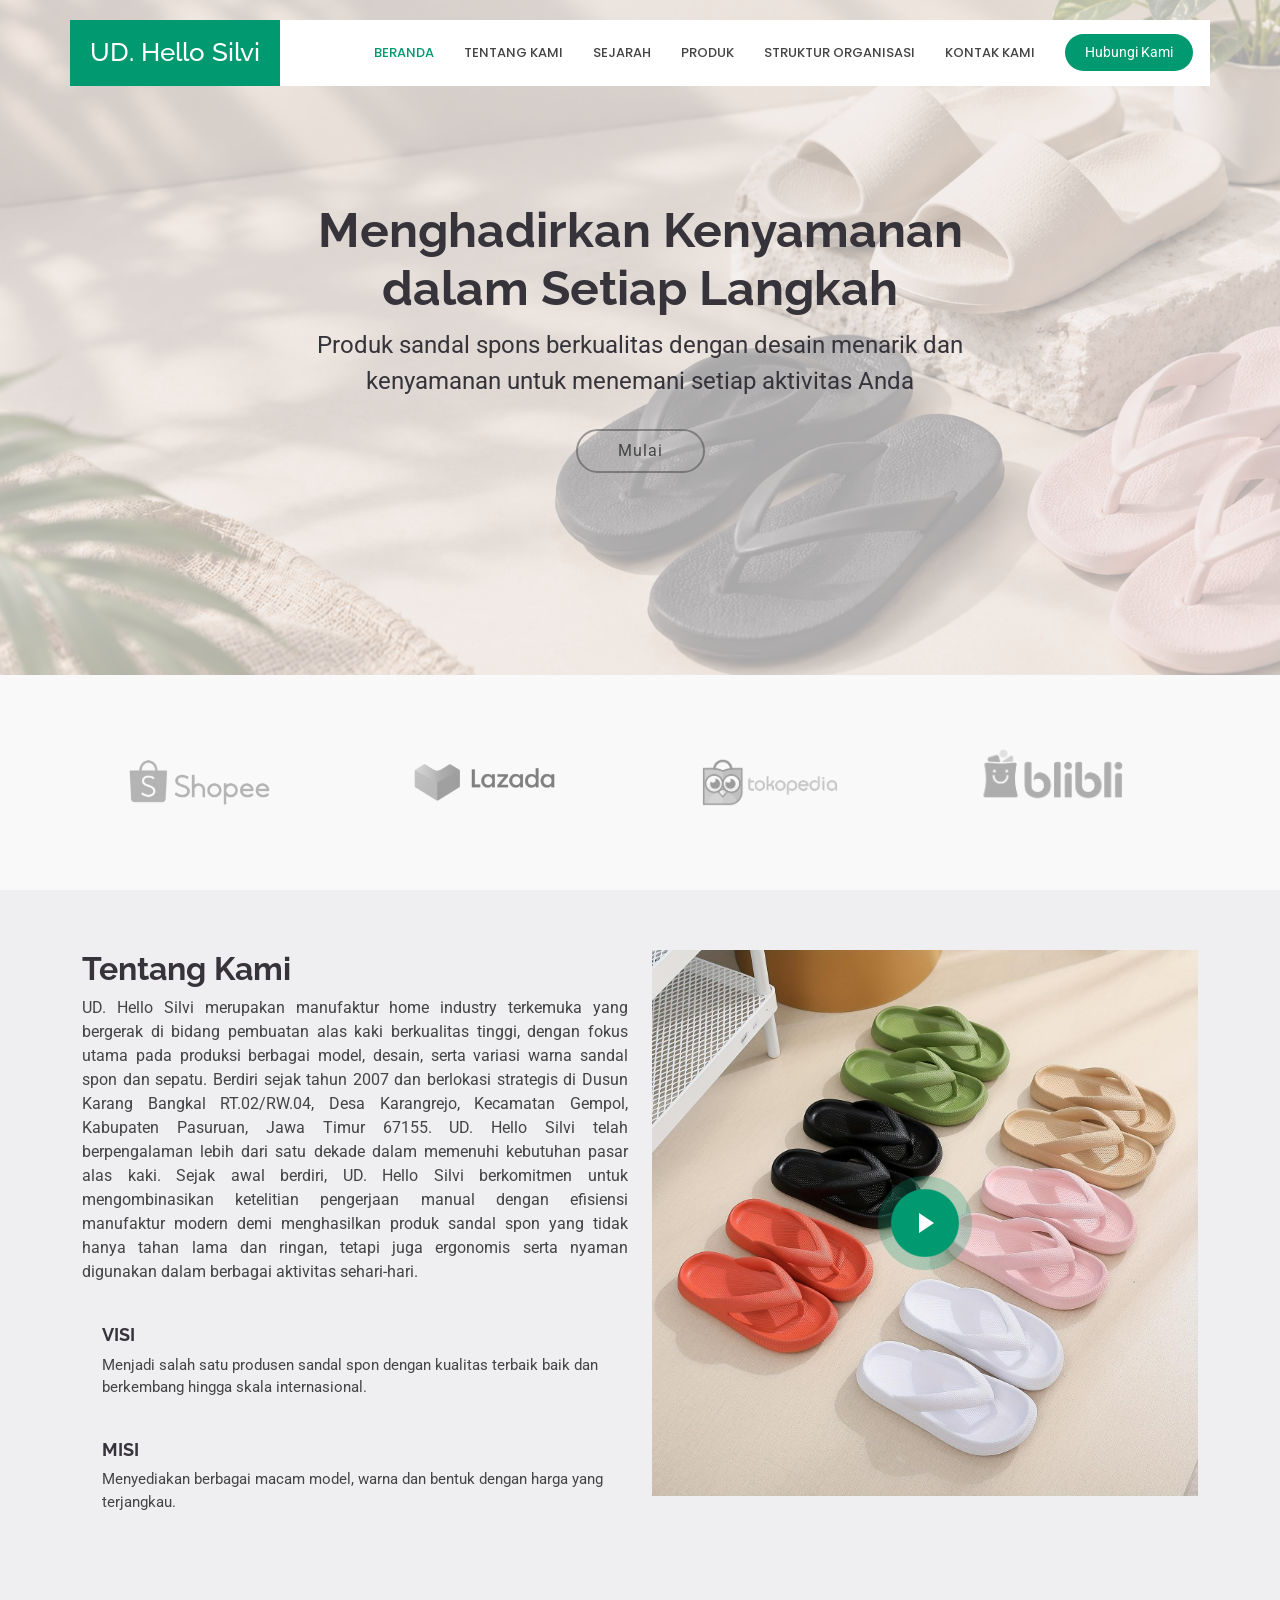
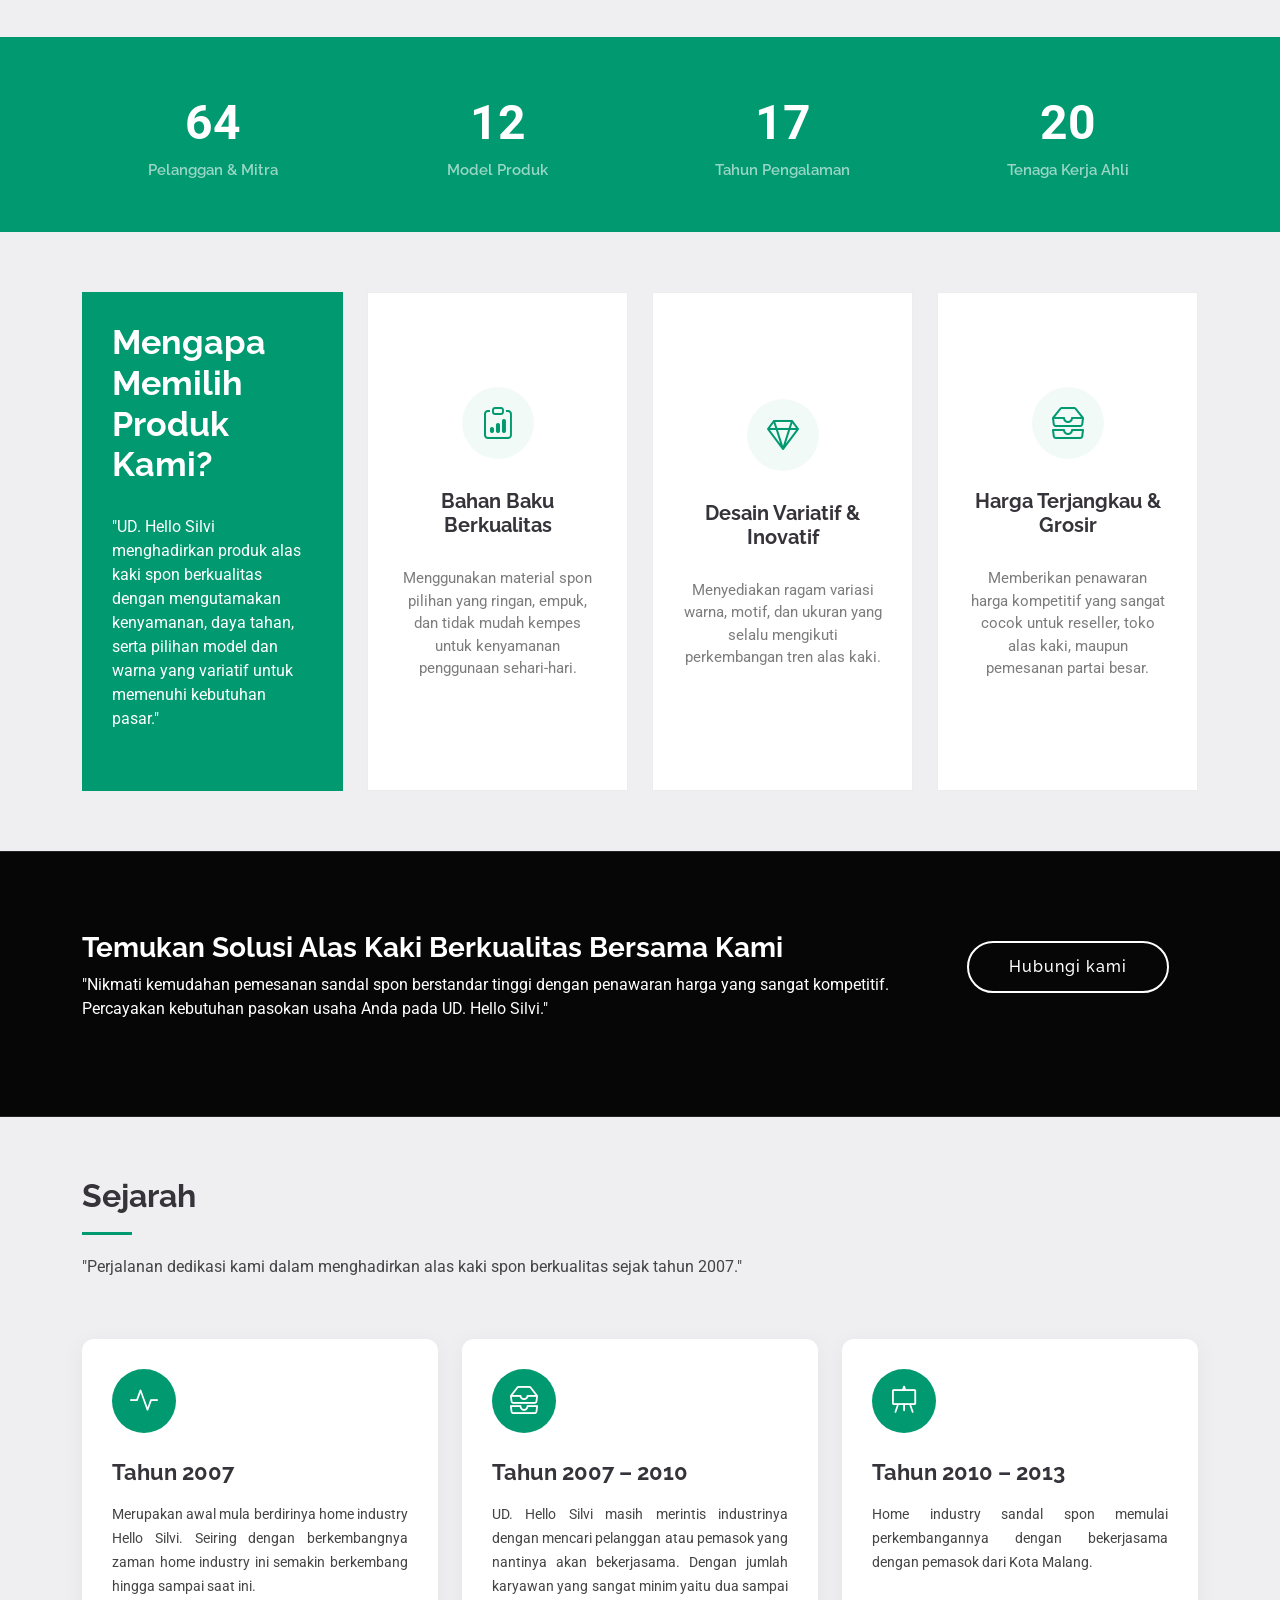
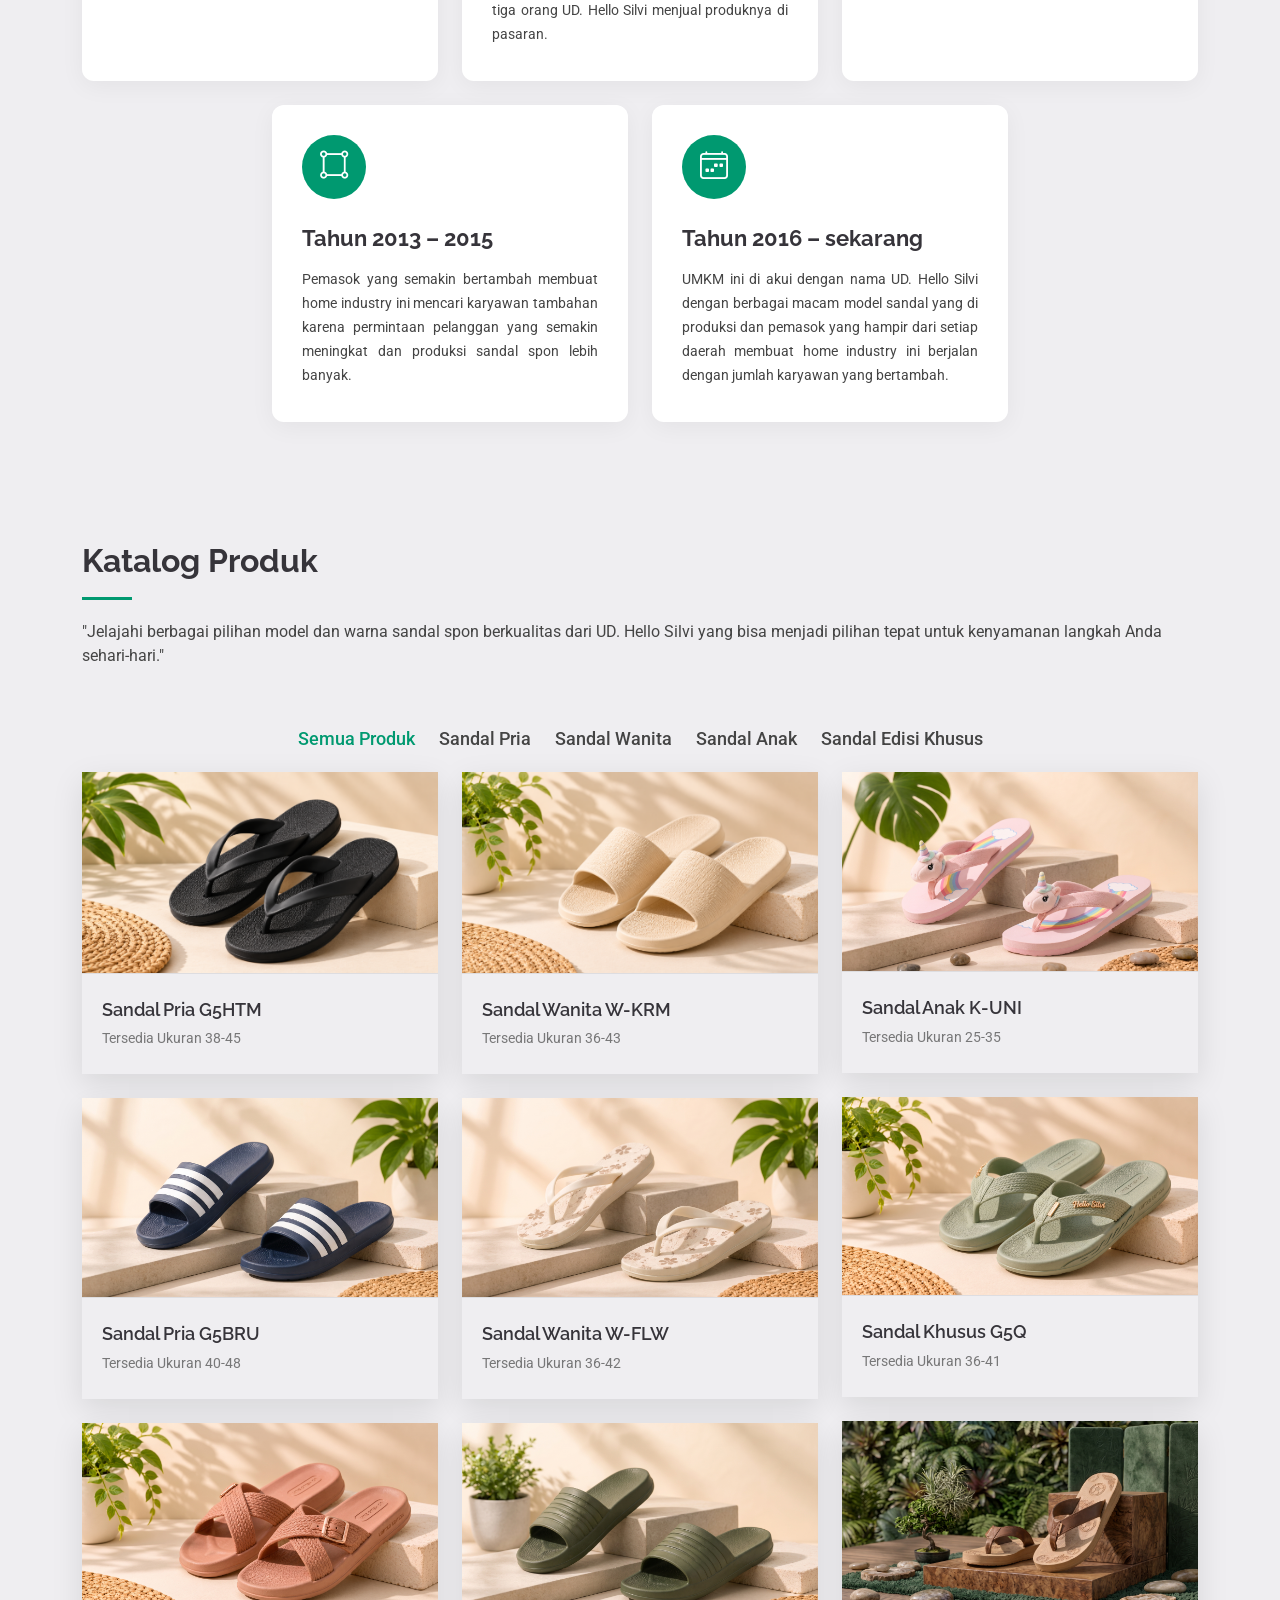
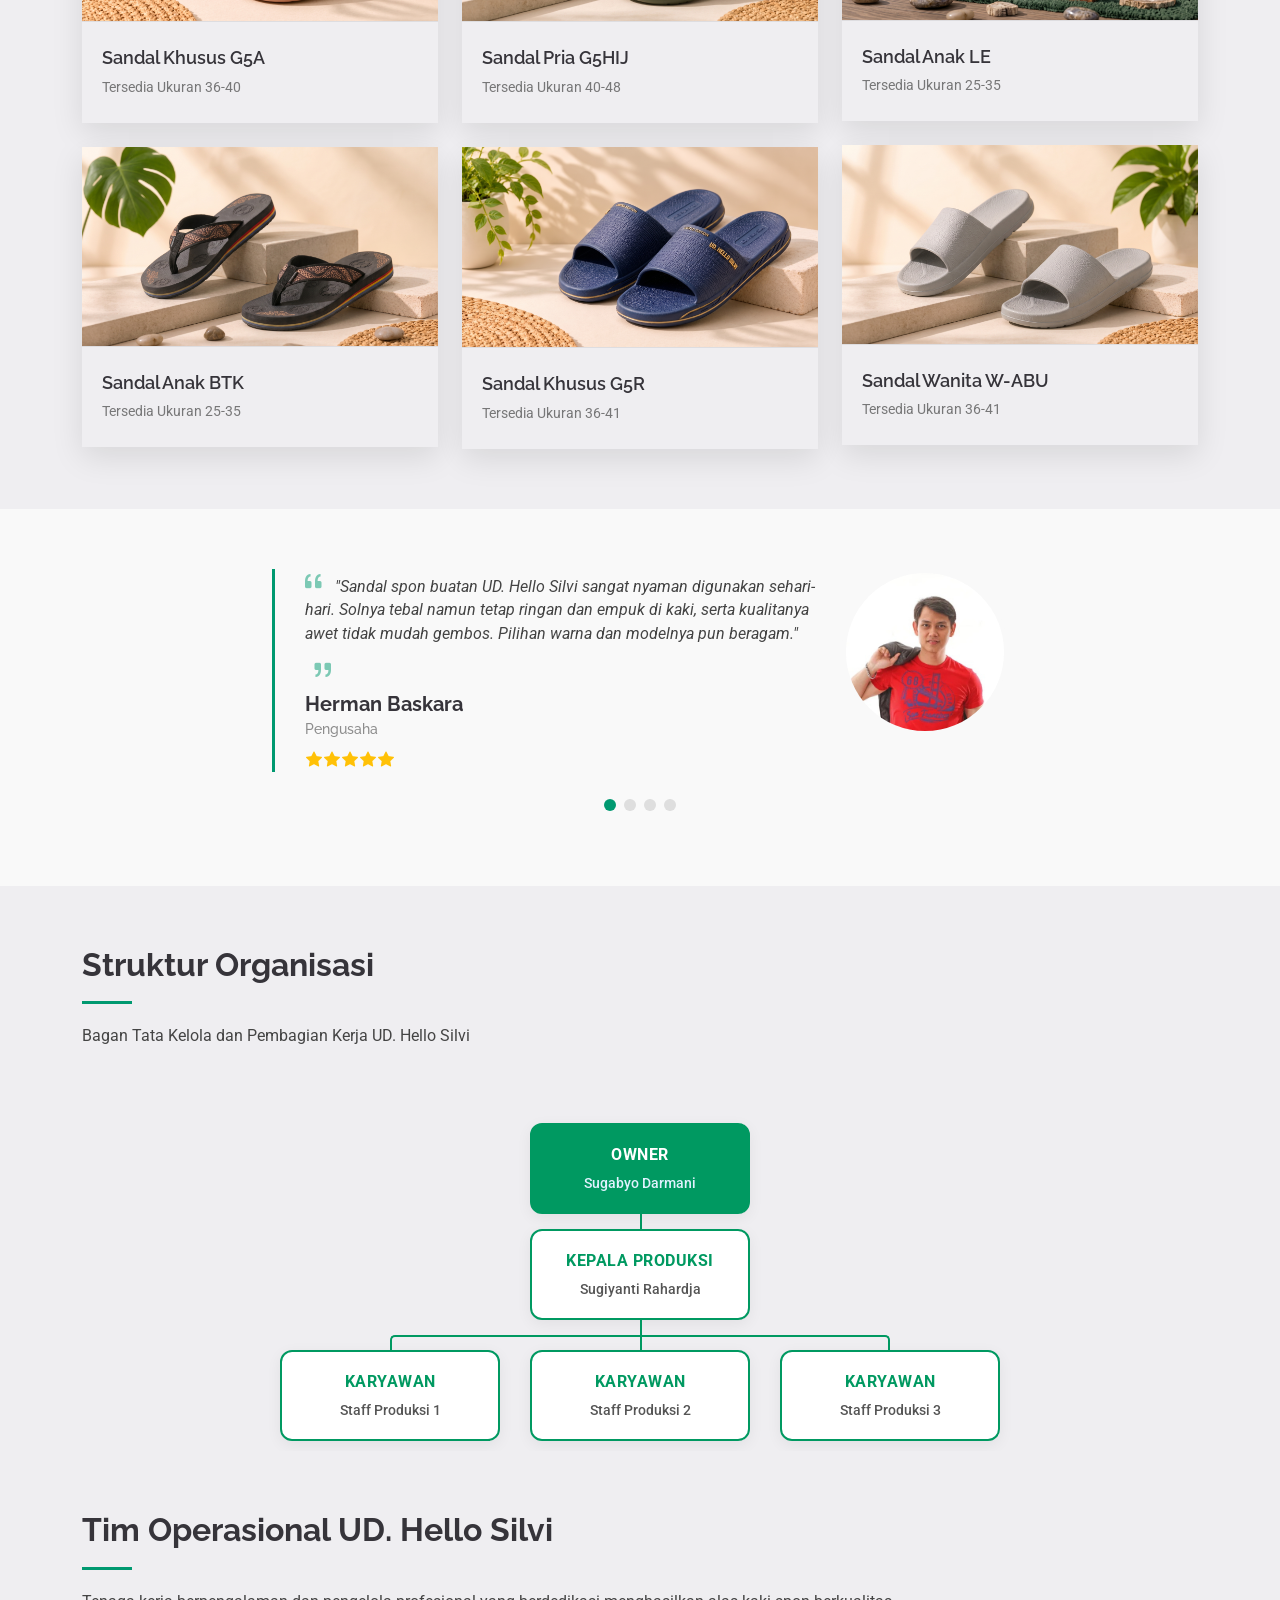
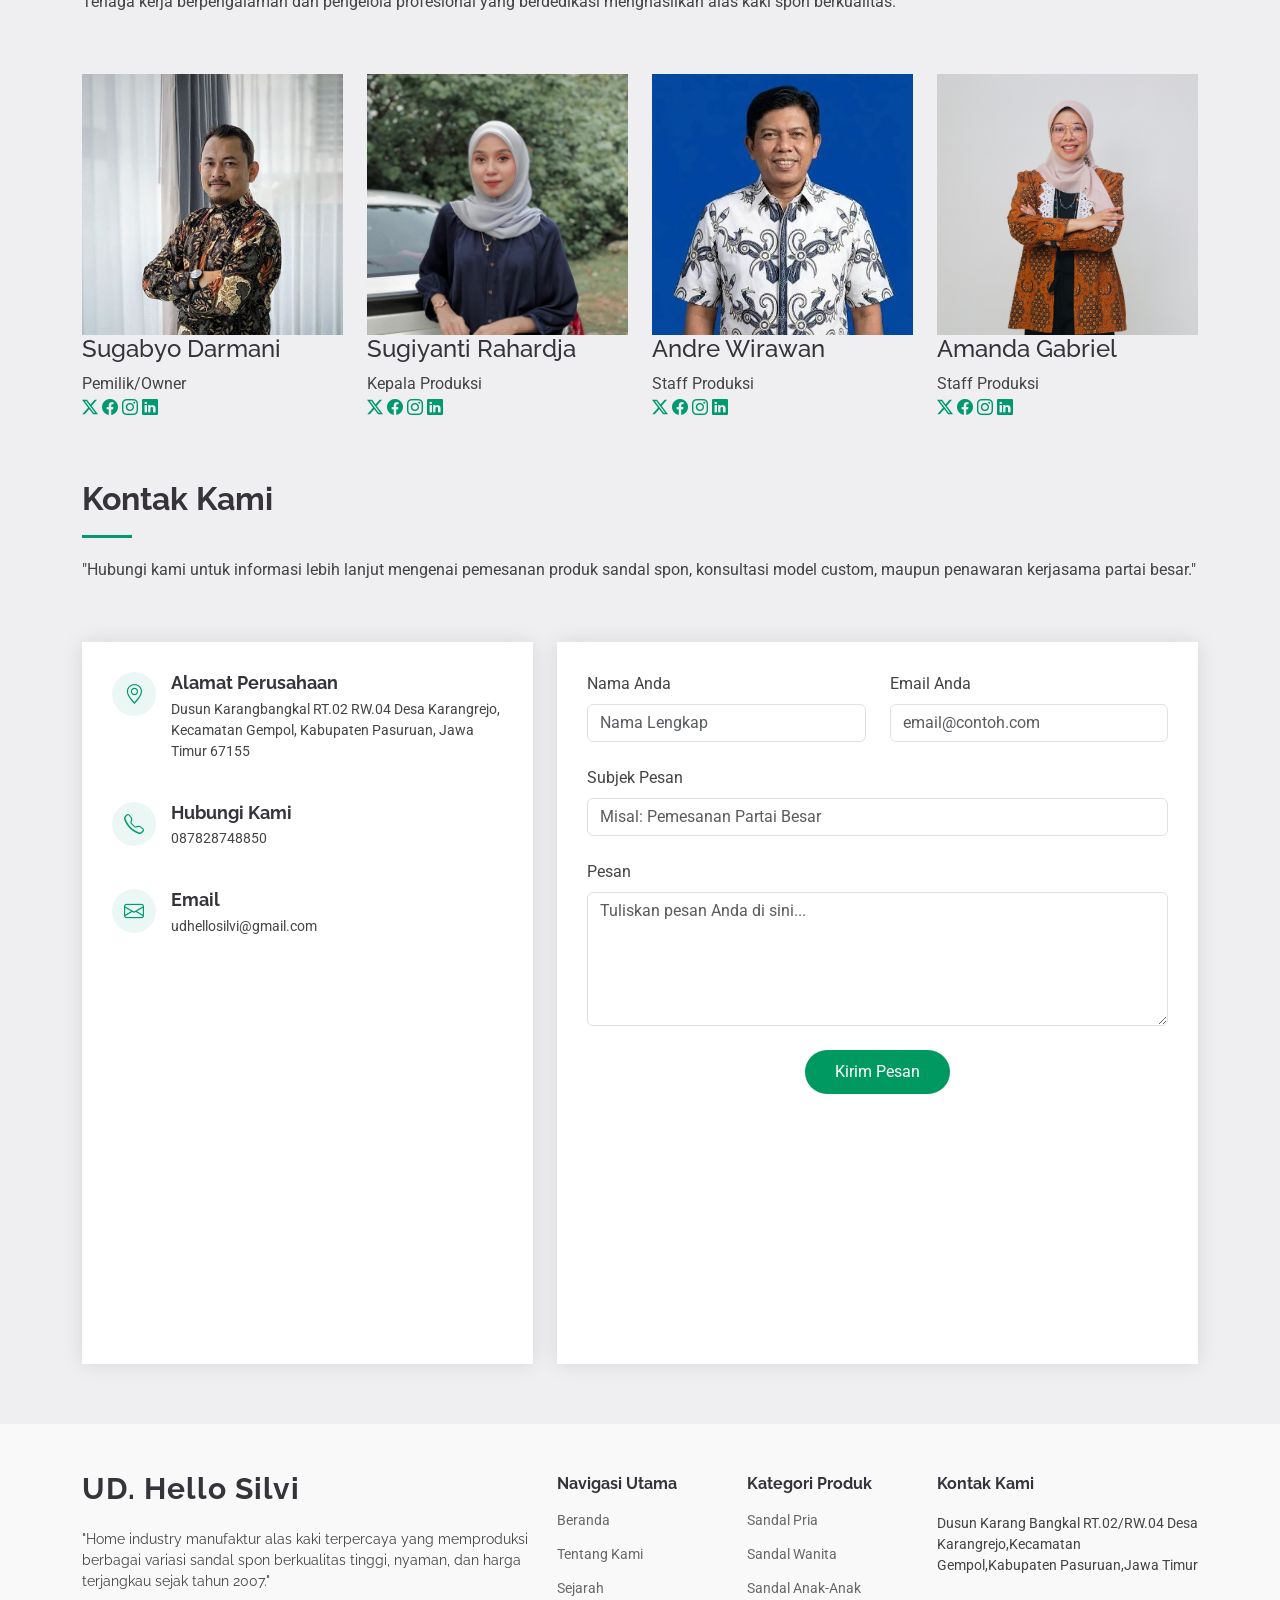
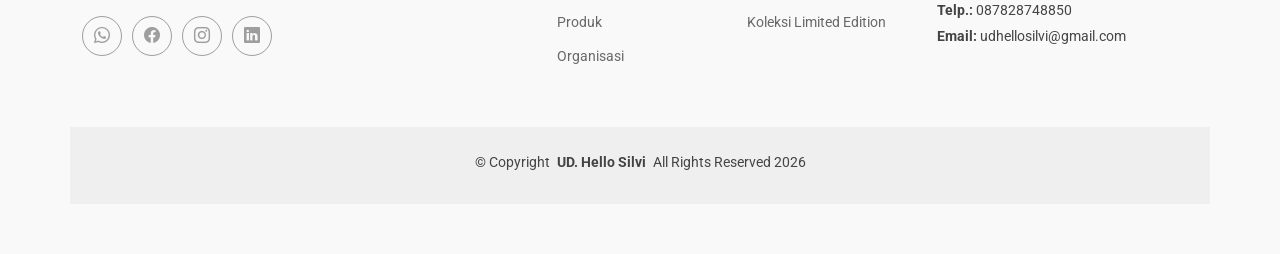
<file: index.html>
<!DOCTYPE html>
<html lang="en">

<head>
  <meta charset="utf-8">
  <meta content="width=device-width, initial-scale=1.0" name="viewport">
  <title>UD. HELLO SILVI</title>
  <meta name="description" content="">
  <meta name="keywords" content="">

  <!-- Favicons -->
  <link href="assets/img/favicon.png" rel="icon">
  <link href="assets/img/apple-touch-icon.png" rel="apple-touch-icon">

  <!-- Fonts -->
  <link href="https://fonts.googleapis.com" rel="preconnect">
  <link href="https://fonts.gstatic.com" rel="preconnect" crossorigin>
  <link href="https://fonts.googleapis.com/css2?family=Roboto:ital,wght@0,100;0,300;0,400;0,500;0,700;0,900;1,100;1,300;1,400;1,500;1,700;1,900&family=Poppins:ital,wght@0,100;0,200;0,300;0,400;0,500;0,600;0,700;0,800;0,900;1,100;1,200;1,300;1,400;1,500;1,600;1,700;1,800;1,900&family=Raleway:ital,wght@0,100;0,200;0,300;0,400;0,500;0,600;0,700;0,800;0,900;1,100;1,200;1,300;1,400;1,500;1,600;1,700;1,800;1,900&display=swap" rel="stylesheet">

  <!-- Vendor CSS Files -->
  <link href="assets/vendor/bootstrap/css/bootstrap.min.css" rel="stylesheet">
  <link href="assets/vendor/bootstrap-icons/bootstrap-icons.css" rel="stylesheet">
  <link href="assets/vendor/aos/aos.css" rel="stylesheet">
  <link href="assets/vendor/glightbox/css/glightbox.min.css" rel="stylesheet">
  <link href="assets/vendor/swiper/swiper-bundle.min.css" rel="stylesheet">

  <!-- Main CSS File -->
  <link href="assets/css/main.css" rel="stylesheet">

  <!-- =======================================================
  * Template Name: Bethany
  * Template URL: https://bootstrapmade.com/bethany-free-onepage-bootstrap-theme/
  * Updated: Aug 07 2024 with Bootstrap v5.3.3
  * Author: BootstrapMade.com
  * License: https://bootstrapmade.com/license/
  ======================================================== -->
</head>

<body class="index-page">

  <header id="header" class="header d-flex align-items-center fixed-top">
    <div class="header-container container-fluid container-xl position-relative d-flex align-items-center justify-content-end">

      <a href="index.html" class="logo d-flex align-items-center me-auto">
        <!-- Uncomment the line below if you also wish to use an image logo -->
        <!-- <img src="assets/img/logo.png" alt=""> -->
        <h1 class="sitename">UD. Hello Silvi</h1>
      </a>

      <nav id="navmenu" class="navmenu">
        <ul>
          <li><a href="#hero" class="active"> Beranda</a></li>
          <li><a href="#about">Tentang Kami</a></li>
          <li><a href="#services">Sejarah</a></li>
          <li><a href="#portfolio">Produk</a></li>
          <li><a href="#struktur-organisasi">STRUKTUR ORGANISASI</a></li>
          <li><a href="#contact">Kontak Kami</a></li>
        </ul>
        <i class="mobile-nav-toggle d-xl-none bi bi-list"></i>
      </nav>

     <a class="btn-getstarted" href="https://wa.me/6287828748850?text=Halo%20UD.%20Hello%20Silvi,%20saya%20ingin%20bertanya%20mengenai%20produk%20sandal%20spon." target="_blank" rel="noopener noreferrer">Hubungi Kami</a>

    </div>
  </header>

  <main class="main">

    <!-- Hero Section -->
    <section id="hero" class="hero section default-background">

      <img src="assets/img/sandal-bg.png" alt="" data-aos="fade-in" class="">

      <div class="container text-center" data-aos="fade-up" data-aos-delay="100">
        <div class="row justify-content-center">
          <div class="col-lg-8">
            <h2>Menghadirkan Kenyamanan dalam Setiap Langkah</h2>
            <p>Produk sandal spons berkualitas dengan desain menarik dan kenyamanan untuk menemani setiap aktivitas Anda</p>
            <a href="#about" class="btn-get-started">Mulai</a>
          </div>
        </div>
      </div>

    </section><!-- /Hero Section -->

    <!-- Clients Section -->
    <section id="clients" class="clients section light-background">

      <div class="container" data-aos="fade-up">

        <div class="row gy-4">

         <div class="col-xl-2 col-xl-3 col-6 client-logo">
  <a href="https://shopee.co.id/udhellosilvi" target="_blank" rel="noopener noreferrer">
    <img src="assets/img/clients/shopee-1.png" class="img-fluid" alt="Shopee UD Hello Silvi">
  </a>
</div><!-- End Client Item -->

<div class="col-xl-2 col-xl-3 col-6 client-logo">
  <a href="https://www.lazada.co.id/shop/udhellosilvi" target="_blank" rel="noopener noreferrer">
    <img src="assets/img/clients/lazada-1.png" class="img-fluid" alt="Lazada UD Hello Silvi">
  </a>
</div><!-- End Client Item -->

<div class="col-xl-2 col-xl-3 col-6 client-logo">
  <a href="https://www.tokopedia.com/udhellosilvi" target="_blank" rel="noopener noreferrer">
    <img src="assets/img/clients/tokopedia-1.png" class="img-fluid" alt="Tokopedia UD Hello Silvi">
  </a>
</div><!-- End Client Item -->

<div class="col-xl-2 col-xl-3 col-6 client-logo">
  <a href="https://www.blibli.com/merchant/udhellosilvi" target="_blank" rel="noopener noreferrer">
    <img src="assets/img/clients/blibli-1.png" class="img-fluid" alt="Blibli UD Hello Silvi">
  </a>
</div><!-- End Client Item -->

        </div>

      </div>

    </section><!-- /Clients Section -->

    <!-- About Section -->
    <section id="about" class="about section">

      <div class="container">

        <div class="row gy-4">

          <div class="col-lg-6 position-relative align-self-start order-lg-last order-first" data-aos="fade-up" data-aos-delay="200">
            <img src="assets/img/about-sandal.jpg" class="img-fluid" alt="">
          <a href="assets/img/VIDEO SANDAL.mp4" class="glightbox pulsating-play-btn"></a></div> 

          <div class="col-lg-6 content order-last  order-lg-first" data-aos="fade-up" data-aos-delay="100">
            <h3>Tentang Kami</h3>
            <p style="text-align: justify;">
              UD. Hello Silvi merupakan manufaktur home industry terkemuka yang bergerak di bidang pembuatan alas kaki berkualitas tinggi, dengan fokus utama pada produksi berbagai model, desain, serta variasi warna sandal spon dan sepatu. Berdiri sejak tahun 2007 dan berlokasi strategis di Dusun Karang Bangkal RT.02/RW.04, Desa Karangrejo, Kecamatan Gempol, Kabupaten Pasuruan, Jawa Timur 67155. 
              UD. Hello Silvi telah berpengalaman lebih dari satu dekade dalam memenuhi kebutuhan pasar alas kaki.
              Sejak awal berdiri, UD. Hello Silvi berkomitmen untuk mengombinasikan ketelitian pengerjaan manual dengan efisiensi manufaktur modern demi menghasilkan produk sandal spon yang tidak hanya tahan lama dan ringan, tetapi juga ergonomis serta nyaman digunakan dalam berbagai aktivitas sehari-hari.
            <ul>
              <li>
                <i class="bi"></i>
                <div>
                  <h5>VISI</h5>
                  <p>Menjadi salah satu produsen sandal spon dengan kualitas terbaik baik dan berkembang hingga skala internasional.</p>
                </div>
              </li>
              <li>
                <i class="bi"></i>
                <div>
                  <h5>MISI</h5>
                  <p>Menyediakan berbagai macam model, warna dan bentuk dengan harga yang terjangkau. </p>
                </div>
              </li>
              <li>
                <i class="bi"></i>
                <div>
                  <h5></h5>
                  <p></p>
                </div>
              </li>
            </ul>
          </div>

        </div>

      </div>

    </section><!-- /About Section -->

    <!-- Stats Section -->
    <section id="stats" class="stats section accent-background">

      <div class="container" data-aos="fade-up" data-aos-delay="100">

        <div class="row gy-4">

          <div class="col-lg-3 col-md-6">
            <div class="stats-item text-center w-100 h-100">
              <span data-purecounter-start="0" data-purecounter-end="64" data-purecounter-duration="1" class="purecounter"></span>
              <p>Pelanggan & Mitra</p>
            </div>
          </div><!-- End Stats Item -->

          <div class="col-lg-3 col-md-6">
            <div class="stats-item text-center w-100 h-100">
              <span data-purecounter-start="0" data-purecounter-end="12" data-purecounter-duration="1" class="purecounter"></span>
              <p>Model Produk</p>
            </div>
          </div><!-- End Stats Item -->

          <div class="col-lg-3 col-md-6">
            <div class="stats-item text-center w-100 h-100">
              <span data-purecounter-start="0" data-purecounter-end="17" data-purecounter-duration="1" class="purecounter"></span>
              <p>Tahun Pengalaman</p>
            </div>
          </div><!-- End Stats Item -->

          <div class="col-lg-3 col-md-6">
            <div class="stats-item text-center w-100 h-100">
              <span data-purecounter-start="0" data-purecounter-end="20" data-purecounter-duration="1" class="purecounter"></span>
              <p>Tenaga Kerja Ahli</p>
            </div>
          </div><!-- End Stats Item -->

        </div>

      </div>

    </section><!-- /Stats Section -->

    <!-- Why Us Section -->
    <section id="why-us" class="why-us section">

      <div class="container">

  <div class="row gy-4 align-items-stretch">

    <!-- Kotak 1 (Hijau - Mengapa Memilih Produk Kami) -->
    <div class="col-lg-3 d-flex align-items-stretch" data-aos="fade-up" data-aos-delay="100">
      <div class="why-box w-100 h-100 d-flex flex-column justify-content-center">
        <h3>Mengapa Memilih Produk Kami?</h3>
        <p style="text-center;">
          "UD. Hello Silvi menghadirkan produk alas kaki spon berkualitas dengan mengutamakan kenyamanan, daya tahan, serta pilihan model dan warna yang variatif untuk memenuhi kebutuhan pasar."
        </p>
        <div class="text-align: center;"></div>
      </div>
    </div><!-- End Why Box -->

    <!-- Kotak 2 (Putih - Bahan Baku Berkualitas) -->
    <div class="col-lg-3 d-flex align-items-stretch" data-aos="fade-up" data-aos-delay="200">
      <div class="icon-box d-flex flex-column justify-content-center align-items-center w-100 h-100">
        <i class="bi bi-clipboard-data"></i>
        <h4>Bahan Baku Berkualitas</h4>
        <p style="text-align: center;">Menggunakan material spon pilihan yang ringan, empuk, dan tidak mudah kempes untuk kenyamanan penggunaan sehari-hari.</p>
      </div>
    </div><!-- End Icon Box -->

    <!-- Kotak 3 (Putih - Desain Variatif & Inovatif) -->
    <div class="col-lg-3 d-flex align-items-stretch" data-aos="fade-up" data-aos-delay="300">
      <div class="icon-box d-flex flex-column justify-content-center align-items-center w-100 h-100">
        <i class="bi bi-gem"></i>
        <h4>Desain Variatif & Inovatif</h4>
        <p style="text-align: center;">Menyediakan ragam variasi warna, motif, dan ukuran yang selalu mengikuti perkembangan tren alas kaki.</p>
      </div>
    </div><!-- End Icon Box -->

    <!-- Kotak 4 (Putih - Harga Terjangkau & Grosir) -->
    <div class="col-lg-3 d-flex align-items-stretch" data-aos="fade-up" data-aos-delay="400">
      <div class="icon-box d-flex flex-column justify-content-center align-items-center w-100 h-100">
        <i class="bi bi-inboxes"></i>
        <h4>Harga Terjangkau & Grosir</h4>
        <p style="text-align: center;">Memberikan penawaran harga kompetitif yang sangat cocok untuk reseller, toko alas kaki, maupun pemesanan partai besar.</p>
      </div>
    </div><!-- End Icon Box -->

  </div>

</div>

        </div>

      </div>

    </section><!-- /Why Us Section -->

    <!-- Call To Action Section -->
    <section id="call-to-action" class="call-to-action section dark-background">

      <img src="assets/img/Sndl-bg.png" alt="">

      <div class="container">

        <div class="row" data-aos="zoom-in" data-aos-delay="100">
          <div class="col-xl-9 text-center text-xl-start">
            <h3>Temukan Solusi Alas Kaki Berkualitas Bersama Kami</h3>
            <p>"Nikmati kemudahan pemesanan sandal spon berstandar tinggi dengan penawaran harga yang sangat kompetitif. Percayakan kebutuhan pasokan usaha Anda pada UD. Hello Silvi."</p>
          </div>
         <div class="col-xl-3 cta-btn-container text-center">
  <a class="cta-btn align-middle" href="https://wa.me/6287828748850?text=Halo%20UD.%20Hello%20Silvi,%20saya%20ingin%20memesan%20sandal%20spon." target="_blank" rel="noopener noreferrer">Hubungi kami</a>
          </div>
        </div>

      </div>

    </section><!-- /Call To Action Section -->

    <!-- Services Section -->
    <section id="services" class="services section">

      <!-- Section Title -->
      <div class="container section-title" data-aos="fade-up">
        <h2>Sejarah</h2>
        <p>"Perjalanan dedikasi kami dalam menghadirkan alas kaki spon berkualitas sejak tahun 2007."</p>
      </div><!-- End Section Title -->

     <div class="container">

  <!-- Penambahan justify-content-center membuat 2 kotak di baris bawah otomatis ke tengah -->
  <div class="row gy-4 align-items-stretch justify-content-center">

    <!-- Item 1: 2007 -->
    <div class="col-lg-4 col-md-6 d-flex align-items-stretch" data-aos="fade-up" data-aos-delay="100">
      <div class="service-item position-relative w-100 d-flex flex-column" style="background: #fff; padding: 30px; border-radius: 12px; box-shadow: 0 5px 25px rgba(0,0,0,0.05);">
        <div class="icon mb-3">
          <i class="bi bi-activity"></i>
        </div>
        <h3 class="mb-3" style="font-weight: 700;">Tahun 2007</h3>
        <p style="text-align: justify; margin-bottom: 0;">
          Merupakan awal mula berdirinya home industry Hello Silvi. Seiring dengan berkembangnya zaman home industry ini semakin berkembang hingga sampai saat ini.
        </p>
      </div>
    </div><!-- End Service Item -->

    <!-- Item 2: 2007 – 2010 -->
    <div class="col-lg-4 col-md-6 d-flex align-items-stretch" data-aos="fade-up" data-aos-delay="200">
      <div class="service-item position-relative w-100 d-flex flex-column" style="background: #fff; padding: 30px; border-radius: 12px; box-shadow: 0 5px 25px rgba(0,0,0,0.05);">
        <div class="icon mb-3">
          <i class="bi bi-inboxes"></i>
        </div>
        <h3 class="mb-3" style="font-weight: 700;">Tahun 2007 – 2010</h3>
        <p style="text-align: justify; margin-bottom: 0;">
          UD. Hello Silvi masih merintis industrinya dengan mencari pelanggan atau pemasok yang nantinya akan bekerjasama. Dengan jumlah karyawan yang sangat minim yaitu dua sampai tiga orang UD. Hello Silvi menjual produknya di pasaran.
        </p>
      </div>
    </div><!-- End Service Item -->

    <!-- Item 3: 2010 – 2013 -->
    <div class="col-lg-4 col-md-6 d-flex align-items-stretch" data-aos="fade-up" data-aos-delay="300">
      <div class="service-item position-relative w-100 d-flex flex-column" style="background: #fff; padding: 30px; border-radius: 12px; box-shadow: 0 5px 25px rgba(0,0,0,0.05);">
        <div class="icon mb-3">
          <i class="bi bi-easel"></i>
        </div>
        <h3 class="mb-3" style="font-weight: 700;">Tahun 2010 – 2013</h3>
        <p style="text-align: justify; margin-bottom: 0;">
          Home industry sandal spon memulai perkembangannya dengan bekerjasama dengan pemasok dari Kota Malang.
        </p>
      </div>
    </div><!-- End Service Item -->

    <!-- Item 4: 2013 – 2015 (Pindah ke Tengah Baris Kedua) -->
    <div class="col-lg-4 col-md-6 d-flex align-items-stretch" data-aos="fade-up" data-aos-delay="400">
      <div class="service-item position-relative w-100 d-flex flex-column" style="background: #fff; padding: 30px; border-radius: 12px; box-shadow: 0 5px 25px rgba(0,0,0,0.05);">
        <div class="icon mb-3">
          <i class="bi bi-bounding-box-circles"></i>
        </div>
        <h3 class="mb-3" style="font-weight: 700;">Tahun 2013 – 2015</h3>
        <p style="text-align: justify; margin-bottom: 0;">
          Pemasok yang semakin bertambah membuat home industry ini mencari karyawan tambahan karena permintaan pelanggan yang semakin meningkat dan produksi sandal spon lebih banyak.
        </p>
      </div>
    </div><!-- End Service Item -->

    <!-- Item 5: 2016 – sekarang (Pindah ke Tengah Baris Kedua) -->
    <div class="col-lg-4 col-md-6 d-flex align-items-stretch" data-aos="fade-up" data-aos-delay="500">
      <div class="service-item position-relative w-100 d-flex flex-column" style="background: #fff; padding: 30px; border-radius: 12px; box-shadow: 0 5px 25px rgba(0,0,0,0.05);">
        <div class="icon mb-3">
          <i class="bi bi-calendar4-week"></i>
        </div>
        <h3 class="mb-3" style="font-weight: 700;">Tahun 2016 – sekarang</h3>
        <p style="text-align: justify; margin-bottom: 0;">
          UMKM ini di akui dengan nama UD. Hello Silvi dengan berbagai macam model sandal yang di produksi dan pemasok yang hampir dari setiap daerah membuat home industry ini berjalan dengan jumlah karyawan yang bertambah.
        </p>
      </div>
    </div><!-- End Service Item -->
        </div>
      </div>

    </section><!-- /Services Section -->

    <!-- Portfolio Section -->
    <section id="portfolio" class="portfolio section">

      <!-- Section Title -->
      <div class="container section-title" data-aos="fade-up">
        <h2>Katalog Produk</h2>
        <p>"Jelajahi berbagai pilihan model dan warna sandal spon berkualitas dari UD. Hello Silvi yang bisa menjadi pilihan tepat untuk kenyamanan langkah Anda sehari-hari."</p>
      </div><!-- End Section Title -->

      <div class="container">

        <div class="isotope-layout" data-default-filter="*" data-layout="masonry" data-sort="original-order">

          <ul class="portfolio-filters isotope-filters" data-aos="fade-up" data-aos-delay="100">
            <li data-filter="*" class="filter-active">Semua Produk</li>
            <li data-filter=".filter-app">Sandal Pria</li>
            <li data-filter=".filter-product">Sandal Wanita</li>
            <li data-filter=".filter-branding">Sandal Anak</li>
            <li data-filter=".filter-books">Sandal Edisi Khusus</li>
          </ul><!-- End Portfolio Filters -->

          <div class="row gy-4 isotope-container" data-aos="fade-up" data-aos-delay="200">

            <div class="col-lg-4 col-md-6 portfolio-item isotope-item filter-app">
              <div class="portfolio-content h-100">
                <a href="assets/img/portfolio/sandal pria hitam.png" data-gallery="portfolio-gallery-app" class="glightbox"><img src="assets/img/portfolio/sandal pria hitam.png" class="img-fluid" alt=""></a>
                <div class="portfolio-info">
                  <h4><a href="portfolio-details.html" title="More Details">Sandal Pria G5HTM</a></h4>
                  <p>Tersedia Ukuran 38-45</p>
                </div>
              </div>
            </div><!-- End Portfolio Item -->

            <div class="col-lg-4 col-md-6 portfolio-item isotope-item filter-product">
              <div class="portfolio-content h-100">
                <a href="assets/img/portfolio/sandal wanita-1.png" data-gallery="portfolio-gallery-app" class="glightbox"><img src="assets/img/portfolio/sandal wanita-1.png" class="img-fluid" alt=""></a>
                <div class="portfolio-info">
                  <h4><a href="portfolio-details.html" title="More Details">Sandal Wanita W-KRM</a></h4>
                  <p>Tersedia Ukuran 36-43</p>
                </div>
              </div>
            </div><!-- End Portfolio Item -->

            <div class="col-lg-4 col-md-6 portfolio-item isotope-item filter-branding">
              <div class="portfolio-content h-100">
                <a href="assets/img/portfolio/sandal anak-1.jpg" data-gallery="portfolio-gallery-app" class="glightbox"><img src="assets/img/portfolio/sandal anak-1.jpg" class="img-fluid" alt=""></a>
                <div class="portfolio-info">
                  <h4><a href="portfolio-details.html" title="More Details">Sandal Anak K-UNI</a></h4>
                  <p>Tersedia Ukuran 25-35</p>
                </div>
              </div>
            </div><!-- End Portfolio Item -->

            <div class="col-lg-4 col-md-6 portfolio-item isotope-item filter-books">
              <div class="portfolio-content h-100">
                <a href="assets/img/portfolio/sandal terbatas-1.jpg" data-gallery="portfolio-gallery-app" class="glightbox"><img src="assets/img/portfolio/sandal terbatas-1.jpg" class="img-fluid" alt=""></a>
                <div class="portfolio-info">
                  <h4><a href="portfolio-details.html" title="More Details">Sandal Khusus G5Q</a></h4>
                  <p>Tersedia Ukuran 36-41</p>
                </div>
              </div>
            </div><!-- End Portfolio Item -->

            <div class="col-lg-4 col-md-6 portfolio-item isotope-item filter-app">
              <div class="portfolio-content h-100">
                <a href="assets/img/portfolio/sandal pria-3.jpg" data-gallery="portfolio-gallery-app" class="glightbox"><img src="assets/img/portfolio/sandal pria-3.jpg" class="img-fluid" alt=""></a>
                <div class="portfolio-info">
                  <h4><a href="portfolio-details.html" title="More Details">Sandal Pria G5BRU</a></h4>
                  <p>Tersedia Ukuran 40-48</p>
                </div>
              </div>
            </div><!-- End Portfolio Item -->

            <div class="col-lg-4 col-md-6 portfolio-item isotope-item filter-product">
              <div class="portfolio-content h-100">
                <a href="assets/img/portfolio/sandal wanita-2.jpg" data-gallery="portfolio-gallery-app" class="glightbox"><img src="assets/img/portfolio/sandal wanita-2.jpg" class="img-fluid" alt=""></a>
                <div class="portfolio-info">
                  <h4><a href="portfolio-details.html" title="More Details">Sandal Wanita W-FLW</a></h4>
                  <p>Tersedia Ukuran 36-42</p>
                </div>
              </div>
            </div><!-- End Portfolio Item -->

            <div class="col-lg-4 col-md-6 portfolio-item isotope-item filter-branding">
              <div class="portfolio-content h-100">
                <a href="assets/img/portfolio/sandal anak-2.jpg" data-gallery="portfolio-gallery-app" class="glightbox"><img src="assets/img/portfolio/sandal anak-2.jpg" class="img-fluid" alt=""></a>
                <div class="portfolio-info">
                  <h4><a href="portfolio-details.html" title="More Details">Sandal Anak LE</a></h4>
                  <p>Tersedia Ukuran 25-35</p>
                </div>
              </div>
            </div><!-- End Portfolio Item -->

            <div class="col-lg-4 col-md-6 portfolio-item isotope-item filter-books">
              <div class="portfolio-content h-100">
                <a href="assets/img/portfolio/sandal terbatas-2.jpg" data-gallery="portfolio-gallery-app" class="glightbox"><img src="assets/img/portfolio/sandal terbatas-2.jpg" class="img-fluid" alt=""></a>
                <div class="portfolio-info">
                  <h4><a href="portfolio-details.html" title="More Details">Sandal Khusus G5A</a></h4>
                  <p>Tersedia Ukuran 36-40</p>
                </div>
              </div>
            </div><!-- End Portfolio Item -->

            <div class="col-lg-4 col-md-6 portfolio-item isotope-item filter-app">
              <div class="portfolio-content h-100">
                <a href="assets/img/portfolio/sandal pria-4.jpg" data-gallery="portfolio-gallery-app" class="glightbox"><img src="assets/img/portfolio/sandal pria-4.jpg" class="img-fluid" alt=""></a>
                <div class="portfolio-info">
                  <h4><a href="portfolio-details.html" title="More Details">Sandal Pria G5HIJ</a></h4>
                  <p>Tersedia Ukuran 40-48</p>
                </div>
              </div>
            </div><!-- End Portfolio Item -->

            <div class="col-lg-4 col-md-6 portfolio-item isotope-item filter-product">
              <div class="portfolio-content h-100">
                <a href="assets/img/portfolio/sandal wanita-3.jpg" data-gallery="portfolio-gallery-app" class="glightbox"><img src="assets/img/portfolio/sandal wanita-3.jpg" class="img-fluid" alt=""></a>
                <div class="portfolio-info">
                  <h4><a href="portfolio-details.html" title="More Details">Sandal Wanita W-ABU</a></h4>
                  <p>Tersedia Ukuran 36-41</p>
                </div>
              </div>
            </div><!-- End Portfolio Item -->

            <div class="col-lg-4 col-md-6 portfolio-item isotope-item filter-branding">
              <div class="portfolio-content h-100">
                <a href="assets/img/portfolio/sandal anak-3.jpg" data-gallery="portfolio-gallery-app" class="glightbox"><img src="assets/img/portfolio/sandal anak-3.jpg" class="img-fluid" alt=""></a>
                <div class="portfolio-info">
                  <h4><a href="portfolio-details.html" title="More Details">Sandal Anak BTK</a></h4>
                  <p>Tersedia Ukuran 25-35</p>
                </div>
              </div>
            </div><!-- End Portfolio Item -->

            <div class="col-lg-4 col-md-6 portfolio-item isotope-item filter-books">
              <div class="portfolio-content h-100">
                <a href="assets/img/portfolio/sandal terbatas-3.jpg" data-gallery="portfolio-gallery-app" class="glightbox"><img src="assets/img/portfolio/sandal terbatas-3.jpg" class="img-fluid" alt=""></a>
                <div class="portfolio-info">
                  <h4><a href="portfolio-details.html" title="More Details">Sandal Khusus G5R</a></h4>
                  <p>Tersedia Ukuran 36-41</p>
                </div>
              </div>
            </div><!-- End Portfolio Item -->

          </div><!-- End Portfolio Container -->

        </div>

      </div>

    </section><!-- /Portfolio Section -->

    <!-- Testimonials Section -->
    <section id="testimonials" class="testimonials section light-background">

      <div class="container" data-aos="fade-up" data-aos-delay="100">

        <div class="swiper init-swiper">
          <script type="application/json" class="swiper-config">
            {
              "loop": true,
              "speed": 600,
              "autoplay": {
                "delay": 5000
              },
              "slidesPerView": "auto",
              "pagination": {
                "el": ".swiper-pagination",
                "type": "bullets",
                "clickable": true
              }
            }
          </script>
          <div class="swiper-wrapper">

            <div class="swiper-slide">
              <div class="testimonial-item">
                <div class="row gy-4 justify-content-center">
                  <div class="col-lg-6">
                    <div class="testimonial-content">
                      <p>
                        <i class="bi bi-quote quote-icon-left"></i>
                        <span>"Sandal spon buatan UD. Hello Silvi sangat nyaman digunakan sehari-hari. Solnya tebal namun tetap ringan dan empuk di kaki, serta kualitanya awet tidak mudah gembos. Pilihan warna dan modelnya pun beragam."</span>
                        <i class="bi bi-quote quote-icon-right"></i>
                      </p>
                      <h3>Herman Baskara</h3>
                      <h4>Pengusaha</h4>
                      <div class="stars">
                        <i class="bi bi-star-fill"></i><i class="bi bi-star-fill"></i><i class="bi bi-star-fill"></i><i class="bi bi-star-fill"></i><i class="bi bi-star-fill"></i>
                      </div>
                    </div>
                  </div>
                  <div class="col-lg-2 text-center">
                    <img src="assets/img/testimonials/pria ulasan-1.jpg" class="img-fluid testimonial-img" alt="">
                  </div>
                </div>
              </div>
            </div><!-- End testimonial item -->

            <div class="swiper-slide">
              <div class="testimonial-item">
                <div class="row gy-4 justify-content-center">
                  <div class="col-lg-6">
                    <div class="testimonial-content">
                      <p>
                        <i class="bi bi-quote quote-icon-left"></i>
                        <span>"Sangat senang bisa pesan variasi sandal dengan model dan warna custom. Pelayanannya ramah dan hasil produknya sesuai dengan ekspektasi."</span>
                        <i class="bi bi-quote quote-icon-right"></i>
                      </p>
                      <h3>Rachmawati Dewi</h3>
                      <h4>Perancang Busana</h4>
                      <div class="stars">
                        <i class="bi bi-star-fill"></i><i class="bi bi-star-fill"></i><i class="bi bi-star-fill"></i><i class="bi bi-star-fill"></i><i class="bi bi-star-fill"></i>
                      </div>
                    </div>
                  </div>
                  <div class="col-lg-2 text-center">
                    <img src="assets/img/testimonials/wanita ulasan-1.jpg" class="img-fluid testimonial-img" alt="">
                  </div>
                </div>
              </div>
            </div><!-- End testimonial item -->

            <div class="swiper-slide">
              <div class="testimonial-item">
                <div class="row gy-4 justify-content-center">
                  <div class="col-lg-6">
                    <div class="testimonial-content">
                      <p>
                        <i class="bi bi-quote quote-icon-left"></i>
                        <span>"Kualitas sandal spon dari UD. Hello Silvi sangat memuaskan. Bahannya empuk, jahitannya rapi, dan pilihan modelnya selalu diminati oleh pembeli di toko kami. Pengiriman partai besar juga selalu tepat waktu!"</span>
                        <i class="bi bi-quote quote-icon-right"></i>
                      </p>
                      <h3>Jena Purnamasari</h3>
                      <h4>Desainer</h4>
                      <div class="stars">
                        <i class="bi bi-star-fill"></i><i class="bi bi-star-fill"></i><i class="bi bi-star-fill"></i><i class="bi bi-star-fill"></i><i class="bi bi-star-fill"></i>
                      </div>
                    </div>
                  </div>
                  <div class="col-lg-2 text-center">
                    <img src="assets/img/testimonials/wanita ulasan-2.jpg" class="img-fluid testimonial-img" alt="">
                  </div>
                </div>
              </div>
            </div><!-- End testimonial item -->

            <div class="swiper-slide">
              <div class="testimonial-item">
                <div class="row gy-4 justify-content-center">
                  <div class="col-lg-6">
                    <div class="testimonial-content">
                      <p>
                        <i class="bi bi-quote quote-icon-left"></i>
                        <span>"Sandalnya sangat nyaman dipakai sehari-hari, bahannya ringan tapi tahan lama. Penawaran harganya sangat kompetitif sehingga cocok sekali untuk reseller seperti saya."</span>
                        <i class="bi bi-quote quote-icon-right"></i>
                      </p>
                      <h3>Mahendra Desta</h3>
                      <h4>Pengusaha Properti</h4>
                      <div class="stars">
                        <i class="bi bi-star-fill"></i><i class="bi bi-star-fill"></i><i class="bi bi-star-fill"></i><i class="bi bi-star-fill"></i><i class="bi bi-star-fill"></i>
                      </div>
                    </div>
                  </div>
                  <div class="col-lg-2 text-center">
                    <img src="assets/img/testimonials/Pria ulasan-2.jpg" class="img-fluid testimonial-img" alt="">
                  </div>
                </div>
              </div>
            </div><!-- End testimonial item -->

          </div>
          <div class="swiper-pagination"></div>
        </div>

      </div>

    </section><!-- /Testimonials Section -->

   <!-- === Section Struktur Organisasi === -->
<section id="struktur-organisasi" class="team section">
  <div class="container" data-aos="fade-up">

  <!-- Judul dengan margin bawah kecil (mb-2) agar jarak ke bagan dekat -->
  <div class="section-title text-start mb-30">
    <h2>Struktur Organisasi</h2>
    <p>Bagan Tata Kelola dan Pembagian Kerja UD. Hello Silvi</p>
  </div>

  <!-- Organization Tree Component -->
  <div class="org-tree-wrapper">
    <div class="org-tree">
      <ul>
        <li>
          <!-- Owner / Tingkat Atas -->
          <div class="org-node owner-node">
            <div class="org-role">OWNER</div>
            <div class="org-name">Sugabyo Darmani</div>
          </div>
          
          <ul>
            <!-- Bagian Produksi / Tingkat Menengah -->
            <li>
              <div class="org-node manager-node">
                <div class="org-role">KEPALA PRODUKSI</div>
                <div class="org-name">Sugiyanti Rahardja</div>
              </div>

              <!-- Karyawan / Tingkat Bawah -->
              <ul>
                <li>
                  <div class="org-node staff-node">
                    <div class="org-role">KARYAWAN</div>
                    <div class="org-name">Staff Produksi 1</div>
                  </div>
                </li>
                <li>
                  <div class="org-node staff-node">
                    <div class="org-role">KARYAWAN</div>
                    <div class="org-name">Staff Produksi 2</div>
                  </div>
                </li>
                <li>
                  <div class="org-node staff-node">
                    <div class="org-role">KARYAWAN</div>
                    <div class="org-name">Staff Produksi 3</div>
                  </div>
                </li>
              </ul>
            </li>
          </ul>
        </li>
      </ul>
    </div>
  </div>

</div>

</div>
</section>

      <!-- Section Title -->
      <div class="container section-title" data-aos="fade-up">
        <h2>Tim Operasional UD. Hello Silvi</h2>
        <p>Tenaga kerja berpengalaman dan pengelola profesional yang berdedikasi menghasilkan alas kaki spon berkualitas.</p>
      </div><!-- End Section Title -->

      <div class="container">

  <div class="row gy-4">

    <!-- Anggota 1: Sugabyo Darmani -->
    <div class="col-xl-3 col-md-6 d-flex" data-aos="fade-up" data-aos-delay="100">
      <div class="member">
        <img src="assets/img/team/Pekerja pria-1.jpg" class="img-fluid" alt="Sugabyo Darmani">
        <h4>Sugabyo Darmani</h4>
        <span>Pemilik/Owner</span>
        <div class="social">
          <a href="https://x.com" target="_blank" rel="noopener noreferrer"><i class="bi bi-twitter-x"></i></a>
          <a href="https://facebook.com" target="_blank" rel="noopener noreferrer"><i class="bi bi-facebook"></i></a>
          <a href="https://instagram.com" target="_blank" rel="noopener noreferrer"><i class="bi bi-instagram"></i></a>
          <a href="https://linkedin.com" target="_blank" rel="noopener noreferrer"><i class="bi bi-linkedin"></i></a>
        </div>
      </div>
    </div><!-- End Team Member -->

    <!-- Anggota 2: Sugiyanti Rahardja -->
    <div class="col-xl-3 col-md-6 d-flex" data-aos="fade-up" data-aos-delay="200">
      <div class="member">
        <img src="assets/img/team/Pekerja wanita.jpg" class="img-fluid" alt="Sugiyanti Rahardja">
        <h4>Sugiyanti Rahardja</h4>
        <span>Kepala Produksi</span>
        <div class="social">
          <a href="https://x.com" target="_blank" rel="noopener noreferrer"><i class="bi bi-twitter-x"></i></a>
          <a href="https://facebook.com" target="_blank" rel="noopener noreferrer"><i class="bi bi-facebook"></i></a>
          <a href="https://instagram.com" target="_blank" rel="noopener noreferrer"><i class="bi bi-instagram"></i></a>
          <a href="https://linkedin.com" target="_blank" rel="noopener noreferrer"><i class="bi bi-linkedin"></i></a>
        </div>
      </div>
    </div><!-- End Team Member -->

    <!-- Anggota 3: Andre Wirawan -->
    <div class="col-xl-3 col-md-6 d-flex" data-aos="fade-up" data-aos-delay="300">
      <div class="member">
        <img src="assets/img/team/Pekerja pria-2.jpg" class="img-fluid" alt="Andre Wirawan">
        <h4>Andre Wirawan</h4>
        <span>Staff Produksi</span>
        <div class="social">
          <a href="https://x.com" target="_blank" rel="noopener noreferrer"><i class="bi bi-twitter-x"></i></a>
          <a href="https://facebook.com" target="_blank" rel="noopener noreferrer"><i class="bi bi-facebook"></i></a>
          <a href="https://instagram.com" target="_blank" rel="noopener noreferrer"><i class="bi bi-instagram"></i></a>
          <a href="https://linkedin.com" target="_blank" rel="noopener noreferrer"><i class="bi bi-linkedin"></i></a>
        </div>
      </div>
    </div><!-- End Team Member -->

    <!-- Anggota 4: Amanda Gabriel -->
    <div class="col-xl-3 col-md-6 d-flex" data-aos="fade-up" data-aos-delay="400">
      <div class="member">
        <img src="assets/img/team/Pekerja wanita-2.jpg" class="img-fluid" alt="Amanda Gabriel">
        <h4>Amanda Gabriel</h4>
        <span>Staff Produksi</span>
        <div class="social">
          <a href="https://x.com" target="_blank" rel="noopener noreferrer"><i class="bi bi-twitter-x"></i></a>
          <a href="https://facebook.com" target="_blank" rel="noopener noreferrer"><i class="bi bi-facebook"></i></a>
          <a href="https://instagram.com" target="_blank" rel="noopener noreferrer"><i class="bi bi-instagram"></i></a>
          <a href="https://linkedin.com" target="_blank" rel="noopener noreferrer"><i class="bi bi-linkedin"></i></a>
        </div>
      </div>
    </div><!-- End Team Member -->
  </div>
</div>

    <!-- Contact Section -->
    <section id="contact" class="contact section">

      <!-- Section Title -->
      <div class="container section-title" data-aos="fade-up">
        <h2>Kontak Kami</h2>
        <p>"Hubungi kami untuk informasi lebih lanjut mengenai pemesanan produk sandal spon, konsultasi model custom, maupun penawaran kerjasama partai besar."</p>
      </div><!-- End Section Title -->

      <div class="container" data-aos="fade-up" data-aos-delay="100">

        <div class="row gy-4">

          <div class="col-lg-5">

            <div class="info-wrap">
              <div class="info-item d-flex" data-aos="fade-up" data-aos-delay="200">
                <i class="bi bi-geo-alt flex-shrink-0"></i>
                <div>
                  <h3>Alamat Perusahaan</h3>
                  <p>Dusun Karangbangkal RT.02 RW.04 Desa Karangrejo, Kecamatan Gempol, Kabupaten Pasuruan, Jawa Timur 67155</p>
                </div>
              </div><!-- End Info Item -->

              <div class="info-item d-flex" data-aos="fade-up" data-aos-delay="300">
                <i class="bi bi-telephone flex-shrink-0"></i>
                <div>
                  <h3>Hubungi Kami</h3>
                  <p>087828748850</p>
                </div>
              </div><!-- End Info Item -->

              <div class="info-item d-flex" data-aos="fade-up" data-aos-delay="400">
                <i class="bi bi-envelope flex-shrink-0"></i>
                <div>
                  <h3>Email</h3>
                  <p>udhellosilvi@gmail.com</p>
                </div>
              </div><!-- End Info Item -->

              <iframe src="https://www.google.com/maps/embed?pb=!1m18!1m12!1m3!1d7909.8781830218195!2d112.69119481774183!3d-7.58160931603205!2m3!1f0!2f0!3f0!3m2!1i1024!2i768!4f13.1!3m3!1m2!1s0x2dd7df0069775295%3A0xfab7f7b49e048c6e!2sKarang%20bangkal!5e0!3m2!1sid!2sid!4v1793454644083!5m2!1sid!2sid" width="400" height="350" style="border:0;" allowfullscreen="" loading="lazy" referrerpolicy="strict-origin-when-cross-origin"></iframe>
            </div>
          </div>

        <div class="col-lg-7">
  <form action="https://api.web3forms.com/submit" method="POST" data-aos="fade-up" data-aos-delay="200" style="background: #ffffff; padding: 30px; border-radius: 0px; box-shadow: 0px 0px 20px rgba(0, 0, 0, 0.1); height: 100%;" onsubmit="setTimeout(() => { this.reset(); }, 500);">

    <!-- Access Key Web3Forms Anda -->
    <input type="hidden" name="access_key" value="2278fd51-80c3-41ff-9d4f-77e68bcf0597">
    
    <!-- Pengaturan Notifikasi Email -->
    <input type="hidden" name="from_name" value="Website UD. Hello Silvi">
    <input type="hidden" name="subject" value="Pesan Baru dari Kontak Website UD. Hello Silvi">

    <div class="row gy-4">

      <div class="col-md-6">
        <label for="name-field" class="pb-2">Nama Anda</label>
        <input type="text" name="name" id="name-field" class="form-control" placeholder="Nama Lengkap" required>
      </div>

      <div class="col-md-6">
        <label for="email-field" class="pb-2">Email Anda</label>
        <input type="email" class="form-control" name="email" id="email-field" placeholder="email@contoh.com" required>
      </div>

      <div class="col-md-12">
        <label for="subject-field" class="pb-2">Subjek Pesan</label>
        <input type="text" class="form-control" name="subject_user" id="subject-field" placeholder="Misal: Pemesanan Partai Besar" required>
      </div>

      <div class="col-md-12">
        <label for="message-field" class="pb-2">Pesan</label>
        <textarea class="form-control" name="message" rows="5" id="message-field" placeholder="Tuliskan pesan Anda di sini..." required></textarea>
      </div>

      <div class="col-md-12 text-center">
        <button type="submit" style="background: #009961; border: 0; padding: 10px 30px; color: #fff; transition: 0.4s; border-radius: 50px; cursor: pointer;">Kirim Pesan</button>
      </div>

    </div>
  </form>
</div>
          </div><!-- End Contact Form -->
        </div>
      </div>
    </section><!-- /Contact Section -->

  </main>
  <footer id="footer" class="footer light-background">
    <div class="container footer-top">
      <div class="row gy-4">
        <div class="col-lg-5 col-md-12 footer-about">
          <a href="index.html" class="logo d-flex align-items-center">
            <span class="sitename">UD. Hello Silvi</span>
          </a>
          <p>"Home industry manufaktur alas kaki terpercaya yang memproduksi berbagai variasi sandal spon berkualitas tinggi, nyaman, dan harga terjangkau sejak tahun 2007."</p>
         <div class="social-links d-flex mt-4">
  <!-- WhatsApp (Link Chat Langsung) -->
  <a href="https://wa.me/6287828748850" target="_blank" rel="noopener noreferrer" title="WhatsApp"><i class="bi bi-whatsapp"></i></a>

  <!-- Facebook -->
  <a href="https://facebook.com/username_anda" target="_blank" rel="noopener noreferrer"><i class="bi bi-facebook"></i></a>

  <!-- Instagram -->
  <a href="https://instagram.com/labapsi.upnyk" target="_blank" rel="noopener noreferrer"><i class="bi bi-instagram"></i></a>

  <!-- LinkedIn -->
  <a href="https://linkedin.com/in/username_anda" target="_blank" rel="noopener noreferrer"><i class="bi bi-linkedin"></i></a>
</div>
        </div>

        <div class="col-lg-2 col-6 footer-links">
          <h4>Navigasi Utama</h4>
          <ul>
            <li><a href="#">Beranda</a></li>
            <li><a href="#">Tentang Kami</a></li>
            <li><a href="#">Sejarah</a></li>
            <li><a href="#">Produk</a></li>
            <li><a href="#">Organisasi</a></li>
          </ul>
        </div>

        <div class="col-lg-2 col-6 footer-links">
          <h4>Kategori Produk</h4>
          <ul>
            <li><a href="#">Sandal Pria</a></li>
            <li><a href="#">Sandal Wanita</a></li>
            <li><a href="#">Sandal Anak-Anak</a></li>
            <li><a href="#">Koleksi Limited Edition</a></li>
          </ul>
        </div>

        <div class="col-lg-3 col-md-12 footer-contact text-center text-md-start">
          <h4>Kontak Kami</h4>
          <p>Dusun Karang Bangkal RT.02/RW.04 Desa Karangrejo,Kecamatan Gempol,Kabupaten 
Pasuruan,Jawa Timur</p>
          <p class="mt-4"><strong>Telp.:</strong> <span>087828748850</span></p>
          <p><strong>Email:</strong> <span>udhellosilvi@gmail.com</span></p>
        </div>

      </div>
    </div>

    <div class="container copyright text-center mt-4">
      <p>© <span>Copyright</span> <strong class="px-1 sitename">UD. Hello Silvi</strong> <span>All Rights Reserved 2026</span></p>
      <div class="credits">
        <!-- All the links in the footer should remain intact. -->
        <!-- You can delete the links only if you've purchased the pro version. -->
        <!-- Licensing information: https://bootstrapmade.com/license/ -->
        <!-- Purchase the pro version with working PHP/AJAX contact form: [buy-url] -->
      </div>
    </div>

  </footer>

  <!-- Scroll Top -->
  <a href="#" id="scroll-top" class="scroll-top d-flex align-items-center justify-content-center"><i class="bi bi-arrow-up-short"></i></a>

  <!-- Preloader -->
  <div id="preloader"></div>

  <!-- Vendor JS Files -->
  <script src="assets/vendor/bootstrap/js/bootstrap.bundle.min.js"></script>
  <script src="assets/vendor/php-email-form/validate.js"></script>
  <script src="assets/vendor/aos/aos.js"></script>
  <script src="assets/vendor/glightbox/js/glightbox.min.js"></script>
  <script src="assets/vendor/purecounter/purecounter_vanilla.js"></script>
  <script src="assets/vendor/imagesloaded/imagesloaded.pkgd.min.js"></script>
  <script src="assets/vendor/isotope-layout/isotope.pkgd.min.js"></script>
  <script src="assets/vendor/swiper/swiper-bundle.min.js"></script>

  <!-- Main JS File -->
  <script src="assets/js/main.js"></script>

</body>

</html>
</file>
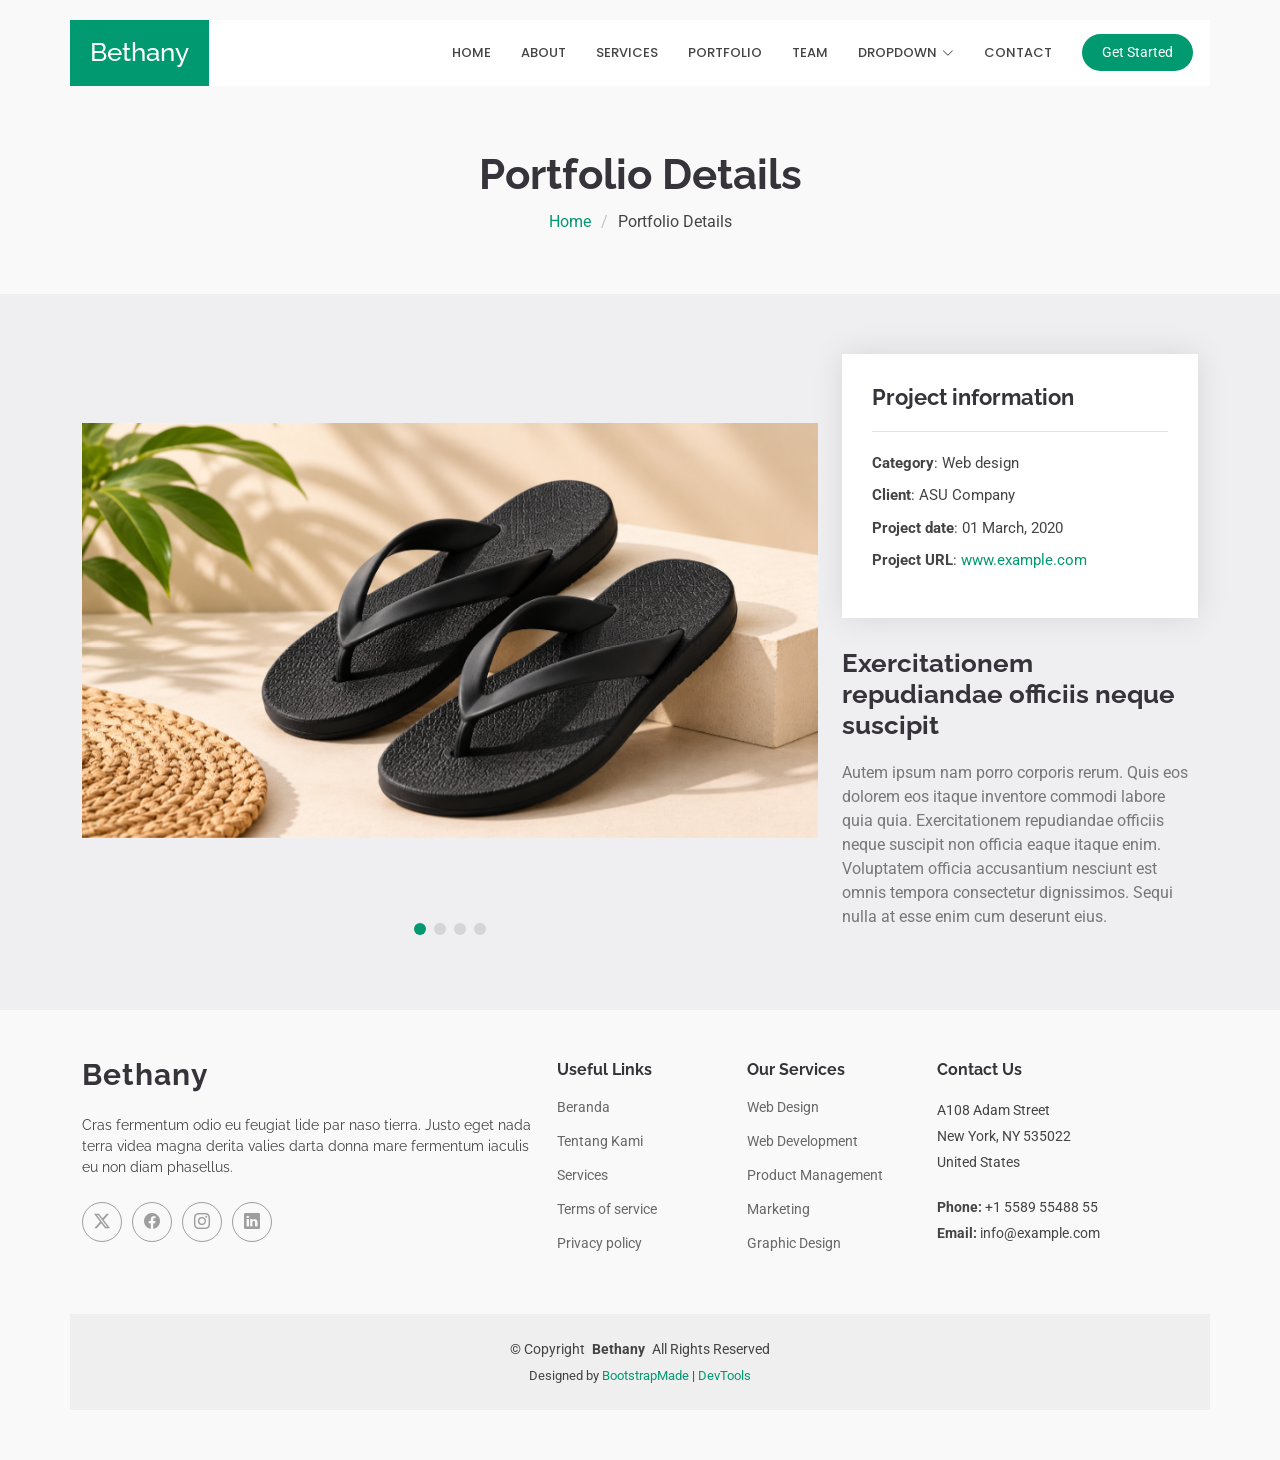
<file: portfolio-details.html>
<!DOCTYPE html>
<html lang="en">

<head>
  <meta charset="utf-8">
  <meta content="width=device-width, initial-scale=1.0" name="viewport">
  <title>Portfolio Details - Bethany Bootstrap Template</title>
  <meta name="description" content="">
  <meta name="keywords" content="">

  <!-- Favicons -->
  <link href="assets/img/favicon.png" rel="icon">
  <link href="assets/img/apple-touch-icon.png" rel="apple-touch-icon">

  <!-- Fonts -->
  <link href="https://fonts.googleapis.com" rel="preconnect">
  <link href="https://fonts.gstatic.com" rel="preconnect" crossorigin>
  <link href="https://fonts.googleapis.com/css2?family=Roboto:ital,wght@0,100;0,300;0,400;0,500;0,700;0,900;1,100;1,300;1,400;1,500;1,700;1,900&family=Poppins:ital,wght@0,100;0,200;0,300;0,400;0,500;0,600;0,700;0,800;0,900;1,100;1,200;1,300;1,400;1,500;1,600;1,700;1,800;1,900&family=Raleway:ital,wght@0,100;0,200;0,300;0,400;0,500;0,600;0,700;0,800;0,900;1,100;1,200;1,300;1,400;1,500;1,600;1,700;1,800;1,900&display=swap" rel="stylesheet">

  <!-- Vendor CSS Files -->
  <link href="assets/vendor/bootstrap/css/bootstrap.min.css" rel="stylesheet">
  <link href="assets/vendor/bootstrap-icons/bootstrap-icons.css" rel="stylesheet">
  <link href="assets/vendor/aos/aos.css" rel="stylesheet">
  <link href="assets/vendor/glightbox/css/glightbox.min.css" rel="stylesheet">
  <link href="assets/vendor/swiper/swiper-bundle.min.css" rel="stylesheet">

  <!-- Main CSS File -->
  <link href="assets/css/main.css" rel="stylesheet">

  <!-- =======================================================
  * Template Name: Bethany
  * Template URL: https://bootstrapmade.com/bethany-free-onepage-bootstrap-theme/
  * Updated: Aug 07 2024 with Bootstrap v5.3.3
  * Author: BootstrapMade.com
  * License: https://bootstrapmade.com/license/
  ======================================================== -->
</head>

<body class="portfolio-details-page">

  <header id="header" class="header d-flex align-items-center fixed-top">
    <div class="header-container container-fluid container-xl position-relative d-flex align-items-center justify-content-end">

      <a href="index.html" class="logo d-flex align-items-center me-auto">
        <!-- Uncomment the line below if you also wish to use an image logo -->
        <!-- <img src="assets/img/logo.png" alt=""> -->
        <h1 class="sitename">Bethany</h1>
      </a>

      <nav id="navmenu" class="navmenu">
        <ul>
          <li><a href="#hero">Home</a></li>
          <li><a href="#about">About</a></li>
          <li><a href="#services">Services</a></li>
          <li><a href="#portfolio">Portfolio</a></li>
          <li><a href="#team">Team</a></li>
          <li class="dropdown"><a href="#"><span>Dropdown</span> <i class="bi bi-chevron-down toggle-dropdown"></i></a>
            <ul>
              <li><a href="#">Dropdown 1</a></li>
              <li class="dropdown"><a href="#"><span>Deep Dropdown</span> <i class="bi bi-chevron-down toggle-dropdown"></i></a>
                <ul>
                  <li><a href="#">Deep Dropdown 1</a></li>
                  <li><a href="#">Deep Dropdown 2</a></li>
                  <li><a href="#">Deep Dropdown 3</a></li>
                  <li><a href="#">Deep Dropdown 4</a></li>
                  <li><a href="#">Deep Dropdown 5</a></li>
                </ul>
              </li>
              <li><a href="#">Dropdown 2</a></li>
              <li><a href="#">Dropdown 3</a></li>
              <li><a href="#">Dropdown 4</a></li>
            </ul>
          </li>
          <li><a href="#contact">Contact</a></li>
        </ul>
        <i class="mobile-nav-toggle d-xl-none bi bi-list"></i>
      </nav>

      <a class="btn-getstarted" href="index.html#about">Get Started</a>

    </div>
  </header>

  <main class="main">

    <!-- Page Title -->
    <div class="page-title light-background">
      <div class="container">
        <h1>Portfolio Details</h1>
        <nav class="breadcrumbs">
          <ol>
            <li><a href="index.html">Home</a></li>
            <li class="current">Portfolio Details</li>
          </ol>
        </nav>
      </div>
    </div><!-- End Page Title -->

    <!-- Portfolio Details Section -->
    <section id="portfolio-details" class="portfolio-details section">

      <div class="container" data-aos="fade-up" data-aos-delay="100">

        <div class="row gy-4">

          <div class="col-lg-8">
            <div class="portfolio-details-slider swiper init-swiper">

              <script type="application/json" class="swiper-config">
                {
                  "loop": true,
                  "speed": 600,
                  "autoplay": {
                    "delay": 5000
                  },
                  "slidesPerView": "auto",
                  "pagination": {
                    "el": ".swiper-pagination",
                    "type": "bullets",
                    "clickable": true
                  }
                }
              </script>

              <div class="swiper-wrapper align-items-center">

                <div class="swiper-slide">
                  <img src="assets/img/portfolio/sandal pria hitam.png" alt="">
                </div>

                <div class="swiper-slide">
                  <img src="assets/img/portfolio/product-1.jpg" alt="">
                </div>

                <div class="swiper-slide">
                  <img src="assets/img/portfolio/branding-1.jpg" alt="">
                </div>

                <div class="swiper-slide">
                  <img src="assets/img/portfolio/books-1.jpg" alt="">
                </div>

              </div>
              <div class="swiper-pagination"></div>
            </div>
          </div>

          <div class="col-lg-4">
            <div class="portfolio-info" data-aos="fade-up" data-aos-delay="200">
              <h3>Project information</h3>
              <ul>
                <li><strong>Category</strong>: Web design</li>
                <li><strong>Client</strong>: ASU Company</li>
                <li><strong>Project date</strong>: 01 March, 2020</li>
                <li><strong>Project URL</strong>: <a href="#">www.example.com</a></li>
              </ul>
            </div>
            <div class="portfolio-description" data-aos="fade-up" data-aos-delay="300">
              <h2>Exercitationem repudiandae officiis neque suscipit</h2>
              <p>
                Autem ipsum nam porro corporis rerum. Quis eos dolorem eos itaque inventore commodi labore quia quia. Exercitationem repudiandae officiis neque suscipit non officia eaque itaque enim. Voluptatem officia accusantium nesciunt est omnis tempora consectetur dignissimos. Sequi nulla at esse enim cum deserunt eius.
              </p>
            </div>
          </div>

        </div>

      </div>

    </section><!-- /Portfolio Details Section -->

  </main>

  <footer id="footer" class="footer light-background">

    <div class="container footer-top">
      <div class="row gy-4">
        <div class="col-lg-5 col-md-12 footer-about">
          <a href="index.html" class="logo d-flex align-items-center">
            <span class="sitename">Bethany</span>
          </a>
          <p>Cras fermentum odio eu feugiat lide par naso tierra. Justo eget nada terra videa magna derita valies darta donna mare fermentum iaculis eu non diam phasellus.</p>
          <div class="social-links d-flex mt-4">
            <a href=""><i class="bi bi-twitter-x"></i></a>
            <a href=""><i class="bi bi-facebook"></i></a>
            <a href=""><i class="bi bi-instagram"></i></a>
            <a href=""><i class="bi bi-linkedin"></i></a>
          </div>
        </div>

        <div class="col-lg-2 col-6 footer-links">
          <h4>Useful Links</h4>
          <ul>
            <li><a href="#">Beranda</a></li>
            <li><a href="#">Tentang Kami</a></li>
            <li><a href="#">Services</a></li>
            <li><a href="#">Terms of service</a></li>
            <li><a href="#">Privacy policy</a></li>
          </ul>
        </div>

        <div class="col-lg-2 col-6 footer-links">
          <h4>Our Services</h4>
          <ul>
            <li><a href="#">Web Design</a></li>
            <li><a href="#">Web Development</a></li>
            <li><a href="#">Product Management</a></li>
            <li><a href="#">Marketing</a></li>
            <li><a href="#">Graphic Design</a></li>
          </ul>
        </div>

        <div class="col-lg-3 col-md-12 footer-contact text-center text-md-start">
          <h4>Contact Us</h4>
          <p>A108 Adam Street</p>
          <p>New York, NY 535022</p>
          <p>United States</p>
          <p class="mt-4"><strong>Phone:</strong> <span>+1 5589 55488 55</span></p>
          <p><strong>Email:</strong> <span>info@example.com</span></p>
        </div>

      </div>
    </div>

    <div class="container copyright text-center mt-4">
      <p>© <span>Copyright</span> <strong class="px-1 sitename">Bethany</strong> <span>All Rights Reserved</span></p>
      <div class="credits">
        <!-- All the links in the footer should remain intact. -->
        <!-- You can delete the links only if you've purchased the pro version. -->
        <!-- Licensing information: https://bootstrapmade.com/license/ -->
        <!-- Purchase the pro version with working PHP/AJAX contact form: [buy-url] -->
        Designed by <a href="https://bootstrapmade.com/">BootstrapMade</a> | <a href="https://bootstrapmade.com/tools/">DevTools</a>
      </div>
    </div>

  </footer>

  <!-- Scroll Top -->
  <a href="#" id="scroll-top" class="scroll-top d-flex align-items-center justify-content-center"><i class="bi bi-arrow-up-short"></i></a>

  <!-- Preloader -->
  <div id="preloader"></div>

  <!-- Vendor JS Files -->
  <script src="assets/vendor/bootstrap/js/bootstrap.bundle.min.js"></script>
  <script src="assets/vendor/php-email-form/validate.js"></script>
  <script src="assets/vendor/aos/aos.js"></script>
  <script src="assets/vendor/glightbox/js/glightbox.min.js"></script>
  <script src="assets/vendor/purecounter/purecounter_vanilla.js"></script>
  <script src="assets/vendor/imagesloaded/imagesloaded.pkgd.min.js"></script>
  <script src="assets/vendor/isotope-layout/isotope.pkgd.min.js"></script>
  <script src="assets/vendor/swiper/swiper-bundle.min.js"></script>

  <!-- Main JS File -->
  <script src="assets/js/main.js"></script>

</body>

</html>
</file>
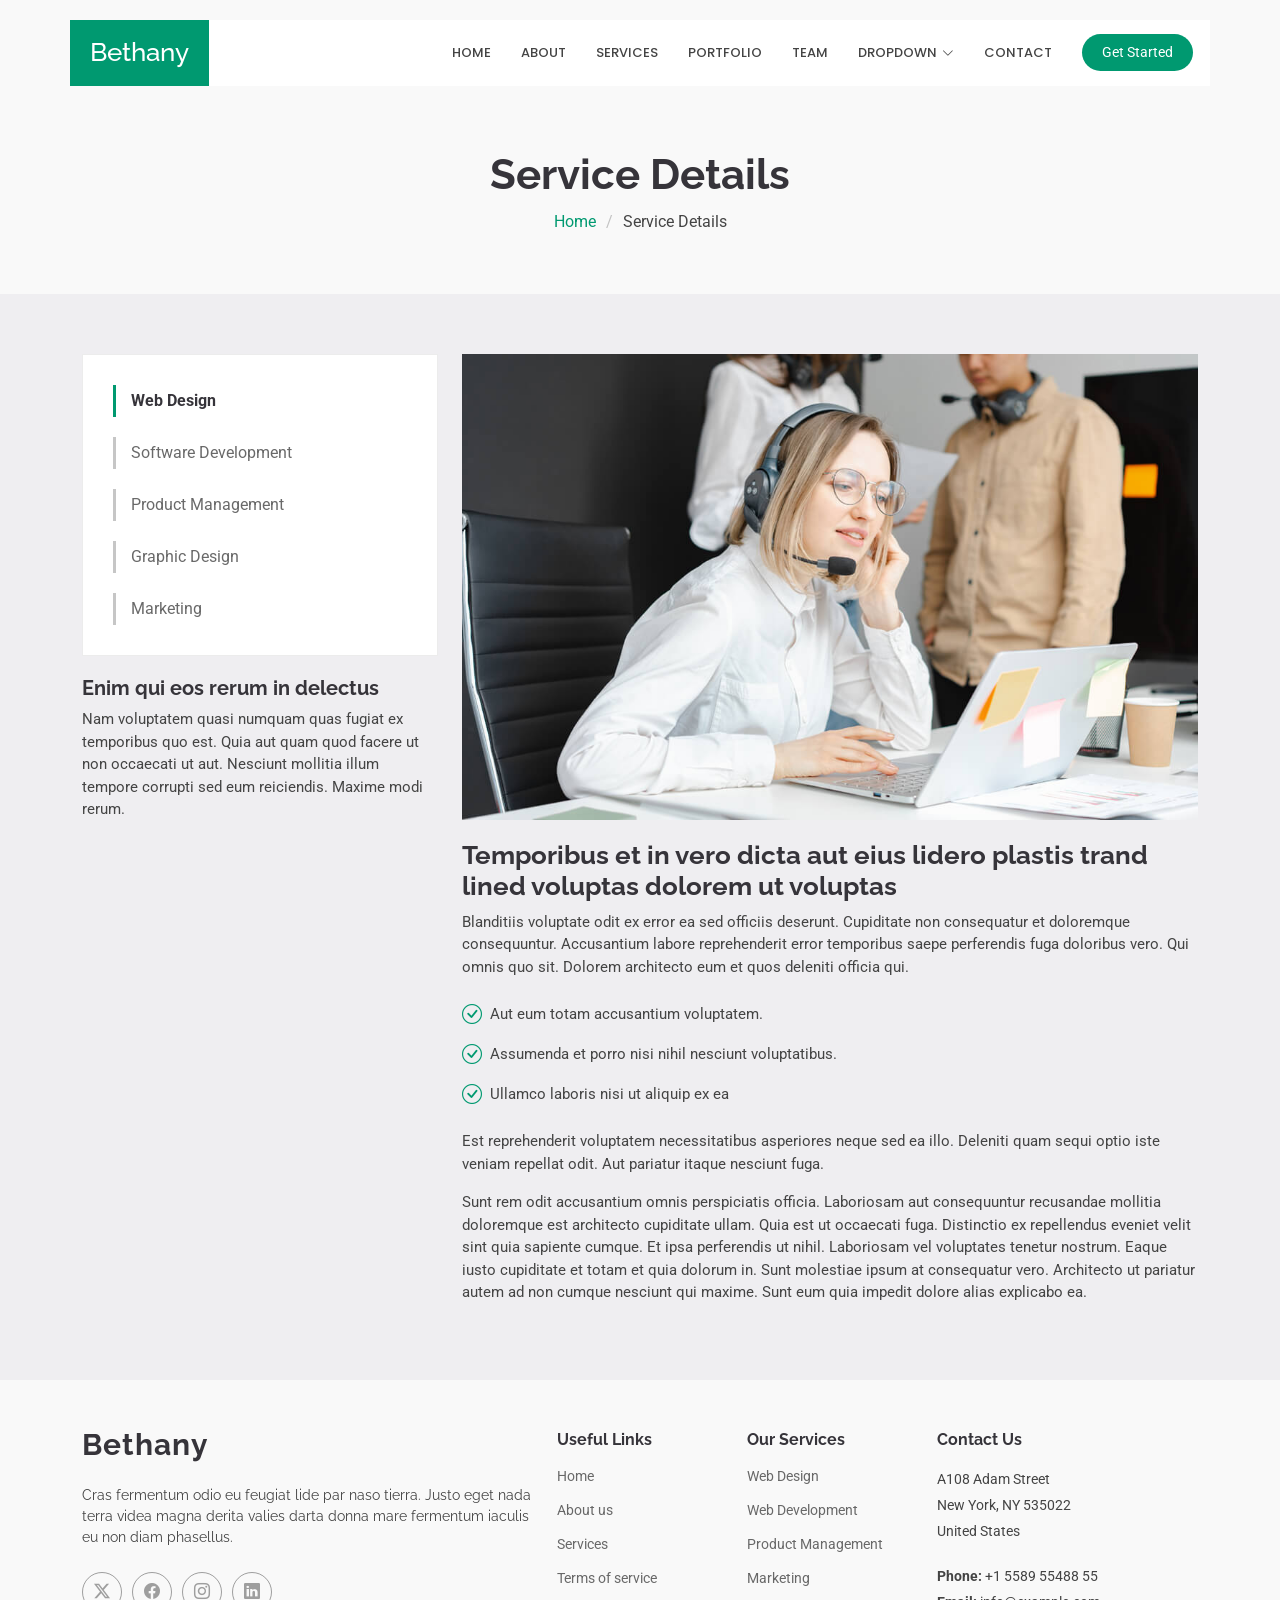
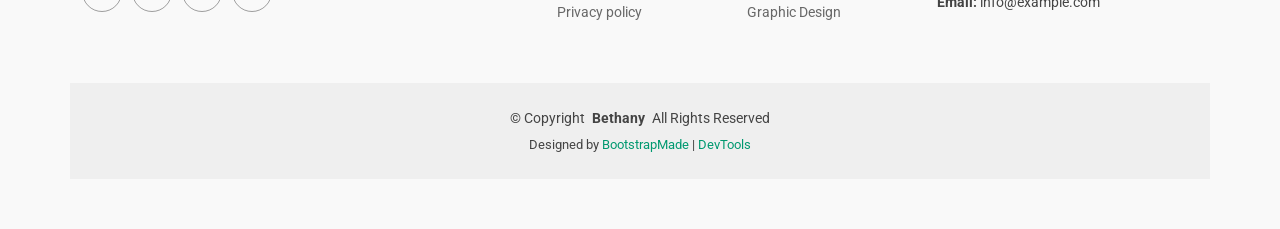
<file: service-details.html>
<!DOCTYPE html>
<html lang="en">

<head>
  <meta charset="utf-8">
  <meta content="width=device-width, initial-scale=1.0" name="viewport">
  <title>Service Details - Bethany Bootstrap Template</title>
  <meta name="description" content="">
  <meta name="keywords" content="">

  <!-- Favicons -->
  <link href="assets/img/favicon.png" rel="icon">
  <link href="assets/img/apple-touch-icon.png" rel="apple-touch-icon">

  <!-- Fonts -->
  <link href="https://fonts.googleapis.com" rel="preconnect">
  <link href="https://fonts.gstatic.com" rel="preconnect" crossorigin>
  <link href="https://fonts.googleapis.com/css2?family=Roboto:ital,wght@0,100;0,300;0,400;0,500;0,700;0,900;1,100;1,300;1,400;1,500;1,700;1,900&family=Poppins:ital,wght@0,100;0,200;0,300;0,400;0,500;0,600;0,700;0,800;0,900;1,100;1,200;1,300;1,400;1,500;1,600;1,700;1,800;1,900&family=Raleway:ital,wght@0,100;0,200;0,300;0,400;0,500;0,600;0,700;0,800;0,900;1,100;1,200;1,300;1,400;1,500;1,600;1,700;1,800;1,900&display=swap" rel="stylesheet">

  <!-- Vendor CSS Files -->
  <link href="assets/vendor/bootstrap/css/bootstrap.min.css" rel="stylesheet">
  <link href="assets/vendor/bootstrap-icons/bootstrap-icons.css" rel="stylesheet">
  <link href="assets/vendor/aos/aos.css" rel="stylesheet">
  <link href="assets/vendor/glightbox/css/glightbox.min.css" rel="stylesheet">
  <link href="assets/vendor/swiper/swiper-bundle.min.css" rel="stylesheet">

  <!-- Main CSS File -->
  <link href="assets/css/main.css" rel="stylesheet">

  <!-- =======================================================
  * Template Name: Bethany
  * Template URL: https://bootstrapmade.com/bethany-free-onepage-bootstrap-theme/
  * Updated: Aug 07 2024 with Bootstrap v5.3.3
  * Author: BootstrapMade.com
  * License: https://bootstrapmade.com/license/
  ======================================================== -->
</head>

<body class="service-details-page">

  <header id="header" class="header d-flex align-items-center fixed-top">
    <div class="header-container container-fluid container-xl position-relative d-flex align-items-center justify-content-end">

      <a href="index.html" class="logo d-flex align-items-center me-auto">
        <!-- Uncomment the line below if you also wish to use an image logo -->
        <!-- <img src="assets/img/logo.png" alt=""> -->
        <h1 class="sitename">Bethany</h1>
      </a>

      <nav id="navmenu" class="navmenu">
        <ul>
          <li><a href="#hero">Home</a></li>
          <li><a href="#about">About</a></li>
          <li><a href="#services">Services</a></li>
          <li><a href="#portfolio">Portfolio</a></li>
          <li><a href="#team">Team</a></li>
          <li class="dropdown"><a href="#"><span>Dropdown</span> <i class="bi bi-chevron-down toggle-dropdown"></i></a>
            <ul>
              <li><a href="#">Dropdown 1</a></li>
              <li class="dropdown"><a href="#"><span>Deep Dropdown</span> <i class="bi bi-chevron-down toggle-dropdown"></i></a>
                <ul>
                  <li><a href="#">Deep Dropdown 1</a></li>
                  <li><a href="#">Deep Dropdown 2</a></li>
                  <li><a href="#">Deep Dropdown 3</a></li>
                  <li><a href="#">Deep Dropdown 4</a></li>
                  <li><a href="#">Deep Dropdown 5</a></li>
                </ul>
              </li>
              <li><a href="#">Dropdown 2</a></li>
              <li><a href="#">Dropdown 3</a></li>
              <li><a href="#">Dropdown 4</a></li>
            </ul>
          </li>
          <li><a href="#contact">Contact</a></li>
        </ul>
        <i class="mobile-nav-toggle d-xl-none bi bi-list"></i>
      </nav>

      <a class="btn-getstarted" href="index.html#about">Get Started</a>

    </div>
  </header>

  <main class="main">

    <!-- Page Title -->
    <div class="page-title light-background">
      <div class="container">
        <h1>Service Details</h1>
        <nav class="breadcrumbs">
          <ol>
            <li><a href="index.html">Home</a></li>
            <li class="current">Service Details</li>
          </ol>
        </nav>
      </div>
    </div><!-- End Page Title -->

    <!-- Service Details Section -->
    <section id="service-details" class="service-details section">

      <div class="container">

        <div class="row gy-4">

          <div class="col-lg-4" data-aos="fade-up" data-aos-delay="100">
            <div class="services-list">
              <a href="#" class="active">Web Design</a>
              <a href="#">Software Development</a>
              <a href="#">Product Management</a>
              <a href="#">Graphic Design</a>
              <a href="#">Marketing</a>
            </div>

            <h4>Enim qui eos rerum in delectus</h4>
            <p>Nam voluptatem quasi numquam quas fugiat ex temporibus quo est. Quia aut quam quod facere ut non occaecati ut aut. Nesciunt mollitia illum tempore corrupti sed eum reiciendis. Maxime modi rerum.</p>
          </div>

          <div class="col-lg-8" data-aos="fade-up" data-aos-delay="200">
            <img src="assets/img/services.jpg" alt="" class="img-fluid services-img">
            <h3>Temporibus et in vero dicta aut eius lidero plastis trand lined voluptas dolorem ut voluptas</h3>
            <p>
              Blanditiis voluptate odit ex error ea sed officiis deserunt. Cupiditate non consequatur et doloremque consequuntur. Accusantium labore reprehenderit error temporibus saepe perferendis fuga doloribus vero. Qui omnis quo sit. Dolorem architecto eum et quos deleniti officia qui.
            </p>
            <ul>
              <li><i class="bi bi-check-circle"></i> <span>Aut eum totam accusantium voluptatem.</span></li>
              <li><i class="bi bi-check-circle"></i> <span>Assumenda et porro nisi nihil nesciunt voluptatibus.</span></li>
              <li><i class="bi bi-check-circle"></i> <span>Ullamco laboris nisi ut aliquip ex ea</span></li>
            </ul>
            <p>
              Est reprehenderit voluptatem necessitatibus asperiores neque sed ea illo. Deleniti quam sequi optio iste veniam repellat odit. Aut pariatur itaque nesciunt fuga.
            </p>
            <p>
              Sunt rem odit accusantium omnis perspiciatis officia. Laboriosam aut consequuntur recusandae mollitia doloremque est architecto cupiditate ullam. Quia est ut occaecati fuga. Distinctio ex repellendus eveniet velit sint quia sapiente cumque. Et ipsa perferendis ut nihil. Laboriosam vel voluptates tenetur nostrum. Eaque iusto cupiditate et totam et quia dolorum in. Sunt molestiae ipsum at consequatur vero. Architecto ut pariatur autem ad non cumque nesciunt qui maxime. Sunt eum quia impedit dolore alias explicabo ea.
            </p>
          </div>

        </div>

      </div>

    </section><!-- /Service Details Section -->

  </main>

  <footer id="footer" class="footer light-background">

    <div class="container footer-top">
      <div class="row gy-4">
        <div class="col-lg-5 col-md-12 footer-about">
          <a href="index.html" class="logo d-flex align-items-center">
            <span class="sitename">Bethany</span>
          </a>
          <p>Cras fermentum odio eu feugiat lide par naso tierra. Justo eget nada terra videa magna derita valies darta donna mare fermentum iaculis eu non diam phasellus.</p>
          <div class="social-links d-flex mt-4">
            <a href=""><i class="bi bi-twitter-x"></i></a>
            <a href=""><i class="bi bi-facebook"></i></a>
            <a href=""><i class="bi bi-instagram"></i></a>
            <a href=""><i class="bi bi-linkedin"></i></a>
          </div>
        </div>

        <div class="col-lg-2 col-6 footer-links">
          <h4>Useful Links</h4>
          <ul>
            <li><a href="#">Home</a></li>
            <li><a href="#">About us</a></li>
            <li><a href="#">Services</a></li>
            <li><a href="#">Terms of service</a></li>
            <li><a href="#">Privacy policy</a></li>
          </ul>
        </div>

        <div class="col-lg-2 col-6 footer-links">
          <h4>Our Services</h4>
          <ul>
            <li><a href="#">Web Design</a></li>
            <li><a href="#">Web Development</a></li>
            <li><a href="#">Product Management</a></li>
            <li><a href="#">Marketing</a></li>
            <li><a href="#">Graphic Design</a></li>
          </ul>
        </div>

        <div class="col-lg-3 col-md-12 footer-contact text-center text-md-start">
          <h4>Contact Us</h4>
          <p>A108 Adam Street</p>
          <p>New York, NY 535022</p>
          <p>United States</p>
          <p class="mt-4"><strong>Phone:</strong> <span>+1 5589 55488 55</span></p>
          <p><strong>Email:</strong> <span>info@example.com</span></p>
        </div>

      </div>
    </div>

    <div class="container copyright text-center mt-4">
      <p>© <span>Copyright</span> <strong class="px-1 sitename">Bethany</strong> <span>All Rights Reserved</span></p>
      <div class="credits">
        <!-- All the links in the footer should remain intact. -->
        <!-- You can delete the links only if you've purchased the pro version. -->
        <!-- Licensing information: https://bootstrapmade.com/license/ -->
        <!-- Purchase the pro version with working PHP/AJAX contact form: [buy-url] -->
        Designed by <a href="https://bootstrapmade.com/">BootstrapMade</a> | <a href="https://bootstrapmade.com/tools/">DevTools</a>
      </div>
    </div>

  </footer>

  <!-- Scroll Top -->
  <a href="#" id="scroll-top" class="scroll-top d-flex align-items-center justify-content-center"><i class="bi bi-arrow-up-short"></i></a>

  <!-- Preloader -->
  <div id="preloader"></div>

  <!-- Vendor JS Files -->
  <script src="assets/vendor/bootstrap/js/bootstrap.bundle.min.js"></script>
  <script src="assets/vendor/php-email-form/validate.js"></script>
  <script src="assets/vendor/aos/aos.js"></script>
  <script src="assets/vendor/glightbox/js/glightbox.min.js"></script>
  <script src="assets/vendor/purecounter/purecounter_vanilla.js"></script>
  <script src="assets/vendor/imagesloaded/imagesloaded.pkgd.min.js"></script>
  <script src="assets/vendor/isotope-layout/isotope.pkgd.min.js"></script>
  <script src="assets/vendor/swiper/swiper-bundle.min.js"></script>

  <!-- Main JS File -->
  <script src="assets/js/main.js"></script>

</body>

</html>
</file>
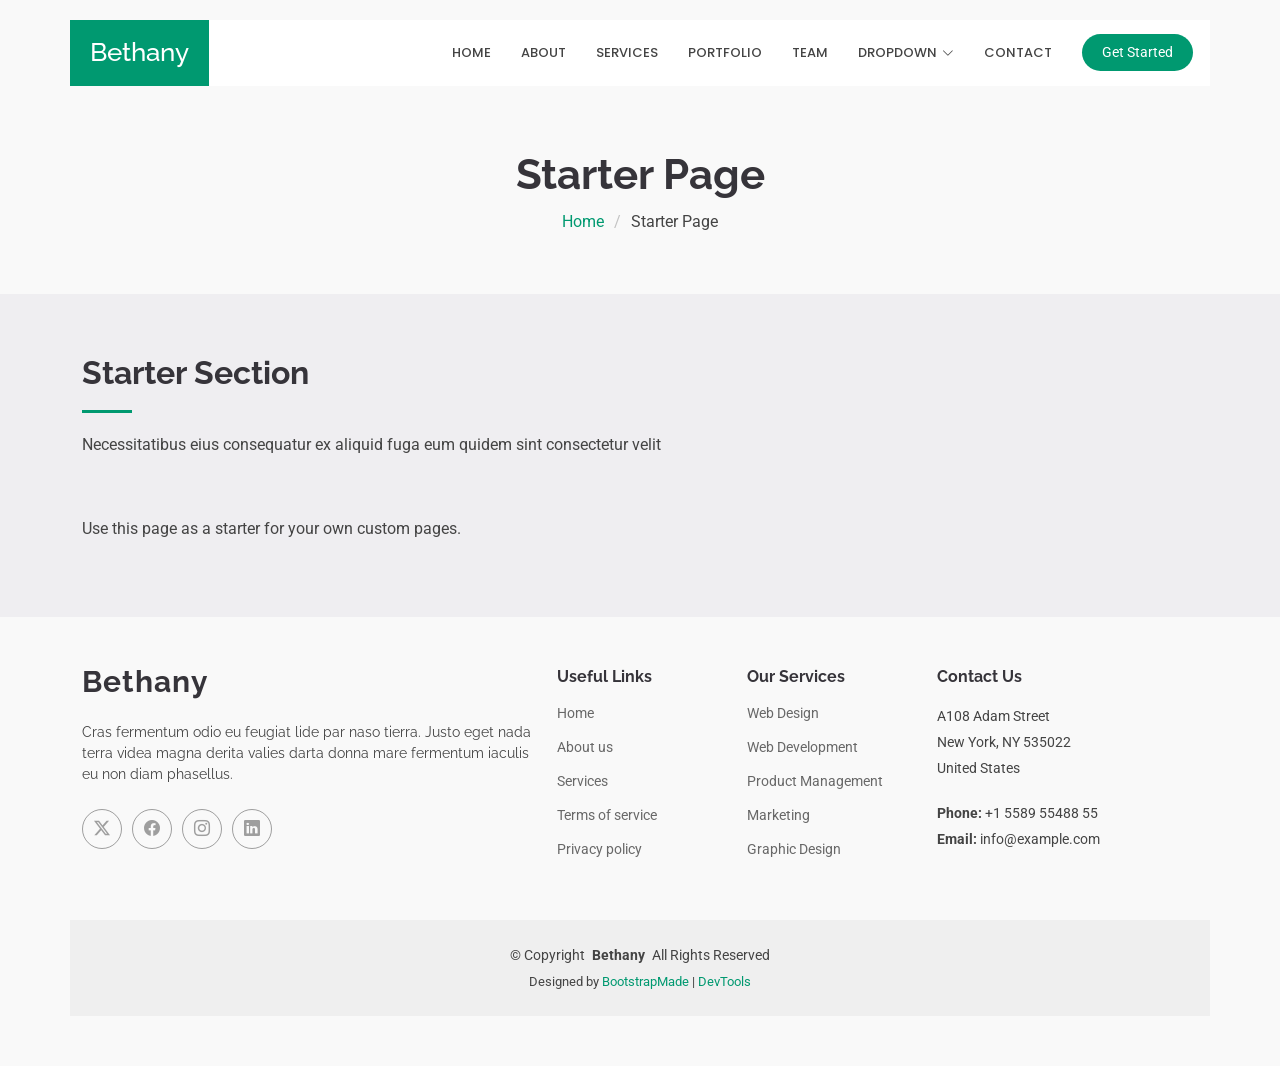
<file: starter-page.html>
<!DOCTYPE html>
<html lang="en">

<head>
  <meta charset="utf-8">
  <meta content="width=device-width, initial-scale=1.0" name="viewport">
  <title>Starter Page - Bethany Bootstrap Template</title>
  <meta name="description" content="">
  <meta name="keywords" content="">

  <!-- Favicons -->
  <link href="assets/img/favicon.png" rel="icon">
  <link href="assets/img/apple-touch-icon.png" rel="apple-touch-icon">

  <!-- Fonts -->
  <link href="https://fonts.googleapis.com" rel="preconnect">
  <link href="https://fonts.gstatic.com" rel="preconnect" crossorigin>
  <link href="https://fonts.googleapis.com/css2?family=Roboto:ital,wght@0,100;0,300;0,400;0,500;0,700;0,900;1,100;1,300;1,400;1,500;1,700;1,900&family=Poppins:ital,wght@0,100;0,200;0,300;0,400;0,500;0,600;0,700;0,800;0,900;1,100;1,200;1,300;1,400;1,500;1,600;1,700;1,800;1,900&family=Raleway:ital,wght@0,100;0,200;0,300;0,400;0,500;0,600;0,700;0,800;0,900;1,100;1,200;1,300;1,400;1,500;1,600;1,700;1,800;1,900&display=swap" rel="stylesheet">

  <!-- Vendor CSS Files -->
  <link href="assets/vendor/bootstrap/css/bootstrap.min.css" rel="stylesheet">
  <link href="assets/vendor/bootstrap-icons/bootstrap-icons.css" rel="stylesheet">
  <link href="assets/vendor/aos/aos.css" rel="stylesheet">
  <link href="assets/vendor/glightbox/css/glightbox.min.css" rel="stylesheet">
  <link href="assets/vendor/swiper/swiper-bundle.min.css" rel="stylesheet">

  <!-- Main CSS File -->
  <link href="assets/css/main.css" rel="stylesheet">

  <!-- =======================================================
  * Template Name: Bethany
  * Template URL: https://bootstrapmade.com/bethany-free-onepage-bootstrap-theme/
  * Updated: Aug 07 2024 with Bootstrap v5.3.3
  * Author: BootstrapMade.com
  * License: https://bootstrapmade.com/license/
  ======================================================== -->
</head>

<body class="starter-page-page">

  <header id="header" class="header d-flex align-items-center fixed-top">
    <div class="header-container container-fluid container-xl position-relative d-flex align-items-center justify-content-end">

      <a href="index.html" class="logo d-flex align-items-center me-auto">
        <!-- Uncomment the line below if you also wish to use an image logo -->
        <!-- <img src="assets/img/logo.png" alt=""> -->
        <h1 class="sitename">Bethany</h1>
      </a>

      <nav id="navmenu" class="navmenu">
        <ul>
          <li><a href="#hero">Home</a></li>
          <li><a href="#about">About</a></li>
          <li><a href="#services">Services</a></li>
          <li><a href="#portfolio">Portfolio</a></li>
          <li><a href="#team">Team</a></li>
          <li class="dropdown"><a href="#"><span>Dropdown</span> <i class="bi bi-chevron-down toggle-dropdown"></i></a>
            <ul>
              <li><a href="#">Dropdown 1</a></li>
              <li class="dropdown"><a href="#"><span>Deep Dropdown</span> <i class="bi bi-chevron-down toggle-dropdown"></i></a>
                <ul>
                  <li><a href="#">Deep Dropdown 1</a></li>
                  <li><a href="#">Deep Dropdown 2</a></li>
                  <li><a href="#">Deep Dropdown 3</a></li>
                  <li><a href="#">Deep Dropdown 4</a></li>
                  <li><a href="#">Deep Dropdown 5</a></li>
                </ul>
              </li>
              <li><a href="#">Dropdown 2</a></li>
              <li><a href="#">Dropdown 3</a></li>
              <li><a href="#">Dropdown 4</a></li>
            </ul>
          </li>
          <li><a href="#contact">Contact</a></li>
        </ul>
        <i class="mobile-nav-toggle d-xl-none bi bi-list"></i>
      </nav>

      <a class="btn-getstarted" href="index.html#about">Get Started</a>

    </div>
  </header>

  <main class="main">

    <!-- Page Title -->
    <div class="page-title light-background">
      <div class="container">
        <h1>Starter Page</h1>
        <nav class="breadcrumbs">
          <ol>
            <li><a href="index.html">Home</a></li>
            <li class="current">Starter Page</li>
          </ol>
        </nav>
      </div>
    </div><!-- End Page Title -->

    <!-- Starter Section Section -->
    <section id="starter-section" class="starter-section section">

      <!-- Section Title -->
      <div class="container section-title" data-aos="fade-up">
        <h2>Starter Section</h2>
        <p>Necessitatibus eius consequatur ex aliquid fuga eum quidem sint consectetur velit</p>
      </div><!-- End Section Title -->

      <div class="container" data-aos="fade-up">
        <p>Use this page as a starter for your own custom pages.</p>
      </div>

    </section><!-- /Starter Section Section -->

  </main>

  <footer id="footer" class="footer light-background">

    <div class="container footer-top">
      <div class="row gy-4">
        <div class="col-lg-5 col-md-12 footer-about">
          <a href="index.html" class="logo d-flex align-items-center">
            <span class="sitename">Bethany</span>
          </a>
          <p>Cras fermentum odio eu feugiat lide par naso tierra. Justo eget nada terra videa magna derita valies darta donna mare fermentum iaculis eu non diam phasellus.</p>
          <div class="social-links d-flex mt-4">
            <a href=""><i class="bi bi-twitter-x"></i></a>
            <a href=""><i class="bi bi-facebook"></i></a>
            <a href=""><i class="bi bi-instagram"></i></a>
            <a href=""><i class="bi bi-linkedin"></i></a>
          </div>
        </div>

        <div class="col-lg-2 col-6 footer-links">
          <h4>Useful Links</h4>
          <ul>
            <li><a href="#">Home</a></li>
            <li><a href="#">About us</a></li>
            <li><a href="#">Services</a></li>
            <li><a href="#">Terms of service</a></li>
            <li><a href="#">Privacy policy</a></li>
          </ul>
        </div>

        <div class="col-lg-2 col-6 footer-links">
          <h4>Our Services</h4>
          <ul>
            <li><a href="#">Web Design</a></li>
            <li><a href="#">Web Development</a></li>
            <li><a href="#">Product Management</a></li>
            <li><a href="#">Marketing</a></li>
            <li><a href="#">Graphic Design</a></li>
          </ul>
        </div>

        <div class="col-lg-3 col-md-12 footer-contact text-center text-md-start">
          <h4>Contact Us</h4>
          <p>A108 Adam Street</p>
          <p>New York, NY 535022</p>
          <p>United States</p>
          <p class="mt-4"><strong>Phone:</strong> <span>+1 5589 55488 55</span></p>
          <p><strong>Email:</strong> <span>info@example.com</span></p>
        </div>

      </div>
    </div>

    <div class="container copyright text-center mt-4">
      <p>© <span>Copyright</span> <strong class="px-1 sitename">Bethany</strong> <span>All Rights Reserved</span></p>
      <div class="credits">
        <!-- All the links in the footer should remain intact. -->
        <!-- You can delete the links only if you've purchased the pro version. -->
        <!-- Licensing information: https://bootstrapmade.com/license/ -->
        <!-- Purchase the pro version with working PHP/AJAX contact form: [buy-url] -->
        Designed by <a href="https://bootstrapmade.com/">BootstrapMade</a> | <a href="https://bootstrapmade.com/tools/">DevTools</a>
      </div>
    </div>

  </footer>

  <!-- Scroll Top -->
  <a href="#" id="scroll-top" class="scroll-top d-flex align-items-center justify-content-center"><i class="bi bi-arrow-up-short"></i></a>

  <!-- Preloader -->
  <div id="preloader"></div>

  <!-- Vendor JS Files -->
  <script src="assets/vendor/bootstrap/js/bootstrap.bundle.min.js"></script>
  <script src="assets/vendor/php-email-form/validate.js"></script>
  <script src="assets/vendor/aos/aos.js"></script>
  <script src="assets/vendor/glightbox/js/glightbox.min.js"></script>
  <script src="assets/vendor/purecounter/purecounter_vanilla.js"></script>
  <script src="assets/vendor/imagesloaded/imagesloaded.pkgd.min.js"></script>
  <script src="assets/vendor/isotope-layout/isotope.pkgd.min.js"></script>
  <script src="assets/vendor/swiper/swiper-bundle.min.js"></script>

  <!-- Main JS File -->
  <script src="assets/js/main.js"></script>

</body>

</html>
</file>
<file: assets/css/main.css>
/**
* Template Name: Bethany
* Template URL: https://bootstrapmade.com/bethany-free-onepage-bootstrap-theme/
* Updated: Aug 07 2024 with Bootstrap v5.3.3
* Author: BootstrapMade.com
* License: https://bootstrapmade.com/license/
*/

/*--------------------------------------------------------------
# Font & Color Variables
# Help: https://bootstrapmade.com/color-system/
--------------------------------------------------------------*/
/* Fonts */
:root {
  --default-font: "Roboto",  system-ui, -apple-system, "Segoe UI", Roboto, "Helvetica Neue", Arial, "Noto Sans", "Liberation Sans", sans-serif, "Apple Color Emoji", "Segoe UI Emoji", "Segoe UI Symbol", "Noto Color Emoji";
  --heading-font: "Raleway",  sans-serif;
  --nav-font: "Poppins",  sans-serif;
}

/* Global Colors - The following color variables are used throughout the website. Updating them here will change the color scheme of the entire website */
:root { 
  --background-color: #efeef1; /* Background color for the entire website, including individual sections */
  --default-color: #444444; /* Default color used for the majority of the text content across the entire website */
  --heading-color: #36343a; /* Color for headings, subheadings and title throughout the website */
  --accent-color: #009970; /* Accent color that represents your brand on the website. It's used for buttons, links, and other elements that need to stand out */
  --surface-color: #ffffff; /* The surface color is used as a background of boxed elements within sections, such as cards, icon boxes, or other elements that require a visual separation from the global background. */
  --contrast-color: #ffffff; /* Contrast color for text, ensuring readability against backgrounds of accent, heading, or default colors. */
}

/* Nav Menu Colors - The following color variables are used specifically for the navigation menu. They are separate from the global colors to allow for more customization options */
:root {
  --nav-color: #444444;  /* The default color of the main navmenu links */
  --nav-hover-color: #009970; /* Applied to main navmenu links when they are hovered over or active */
  --nav-mobile-background-color: #ffffff; /* Used as the background color for mobile navigation menu */
  --nav-dropdown-background-color: #ffffff; /* Used as the background color for dropdown items that appear when hovering over primary navigation items */
  --nav-dropdown-color: #444444; /* Used for navigation links of the dropdown items in the navigation menu. */
  --nav-dropdown-hover-color: #009970; /* Similar to --nav-hover-color, this color is applied to dropdown navigation links when they are hovered over. */
}

/* Color Presets - These classes override global colors when applied to any section or element, providing reuse of the sam color scheme. */

.light-background {
  --background-color: #f9f9f9;
  --surface-color: #ffffff;
}

.dark-background {
  --background-color: #060606;
  --default-color: #ffffff;
  --heading-color: #ffffff;
  --surface-color: #252525;
  --contrast-color: #ffffff;
}

.accent-background {
  --background-color: #009970;
  --default-color: #ffffff;
  --heading-color: #ffffff;
  --accent-color: #ffffff;
  --surface-color: #00cc95;
}

/* Smooth scroll */
:root {
  scroll-behavior: smooth;
}

/*--------------------------------------------------------------
# General Styling & Shared Classes
--------------------------------------------------------------*/
body {
  color: var(--default-color);
  background-color: var(--background-color);
  font-family: var(--default-font);
}

a {
  color: var(--accent-color);
  text-decoration: none;
  transition: 0.3s;
}

a:hover {
  color: color-mix(in srgb, var(--accent-color), transparent 25%);
  text-decoration: none;
}

h1,
h2,
h3,
h4,
h5,
h6 {
  color: var(--heading-color);
  font-family: var(--heading-font);
}

/* Pulsating Play Button
------------------------------*/
.pulsating-play-btn {
  width: 94px;
  height: 94px;
  background: radial-gradient(var(--accent-color) 50%, color-mix(in srgb, var(--accent-color), transparent 75%) 52%);
  border-radius: 50%;
  display: block;
  position: relative;
  overflow: hidden;
}

.pulsating-play-btn:before {
  content: "";
  position: absolute;
  width: 120px;
  height: 120px;
  animation-delay: 0s;
  animation: pulsate-play-btn 2s;
  animation-direction: forwards;
  animation-iteration-count: infinite;
  animation-timing-function: steps;
  opacity: 1;
  border-radius: 50%;
  border: 5px solid color-mix(in srgb, var(--accent-color), transparent 30%);
  top: -15%;
  left: -15%;
  background: rgba(198, 16, 0, 0);
}

.pulsating-play-btn:after {
  content: "";
  position: absolute;
  left: 50%;
  top: 50%;
  transform: translateX(-40%) translateY(-50%);
  width: 0;
  height: 0;
  border-top: 10px solid transparent;
  border-bottom: 10px solid transparent;
  border-left: 15px solid #fff;
  z-index: 100;
  transition: all 400ms cubic-bezier(0.55, 0.055, 0.675, 0.19);
}

.pulsating-play-btn:hover:before {
  content: "";
  position: absolute;
  left: 50%;
  top: 50%;
  transform: translateX(-40%) translateY(-50%);
  width: 0;
  height: 0;
  border: none;
  border-top: 10px solid transparent;
  border-bottom: 10px solid transparent;
  border-left: 15px solid #fff;
  z-index: 200;
  animation: none;
  border-radius: 0;
}

.pulsating-play-btn:hover:after {
  border-left: 15px solid var(--accent-color);
  transform: scale(20);
}

@keyframes pulsate-play-btn {
  0% {
    transform: scale(0.6, 0.6);
    opacity: 1;
  }

  100% {
    transform: scale(1, 1);
    opacity: 0;
  }
}

/* PHP Email Form Messages
------------------------------*/
.php-email-form .error-message {
  display: none;
  background: #df1529;
  color: #ffffff;
  text-align: left;
  padding: 15px;
  margin-bottom: 24px;
  font-weight: 600;
}

.php-email-form .sent-message {
  display: none;
  color: #ffffff;
  background: #059652;
  text-align: center;
  padding: 15px;
  margin-bottom: 24px;
  font-weight: 600;
}

.php-email-form .loading {
  display: none;
  background: var(--surface-color);
  text-align: center;
  padding: 15px;
  margin-bottom: 24px;
}

.php-email-form .loading:before {
  content: "";
  display: inline-block;
  border-radius: 50%;
  width: 24px;
  height: 24px;
  margin: 0 10px -6px 0;
  border: 3px solid var(--accent-color);
  border-top-color: var(--surface-color);
  animation: php-email-form-loading 1s linear infinite;
}

@keyframes php-email-form-loading {
  0% {
    transform: rotate(0deg);
  }

  100% {
    transform: rotate(360deg);
  }
}

/*--------------------------------------------------------------
# Global Header
--------------------------------------------------------------*/
.header {
  --background-color: #ffffff;
  color: var(--default-color);
  padding: 20px 0;
  transition: all 0.5s;
  z-index: 997;
}

.header .header-container {
  background-color: var(--background-color);
  transition: all 0.5s;
  position: relative;
  padding-top: 5px;
  padding-bottom: 5px;
}

.header .logo {
  background: var(--accent-color);
  position: absolute;
  inset: 0 auto 0 0;
  padding: 0 20px;
}

.header .logo img {
  max-height: 40px;
  margin-right: 8px;
}

.header .logo h1 {
  font-size: 26px;
  margin: 0;
  font-weight: 500;
  color: var(--contrast-color);
}

.header .btn-getstarted,
.header .btn-getstarted:focus {
  color: var(--contrast-color);
  background: var(--accent-color);
  font-size: 14px;
  padding: 8px 20px;
  margin: 0 5px 0 30px;
  border-radius: 50px;
  transition: 0.3s;
}

.header .btn-getstarted:hover,
.header .btn-getstarted:focus:hover {
  color: var(--contrast-color);
  background: color-mix(in srgb, var(--accent-color), transparent 15%);
}

.scrolled .header {
  padding: 0;
  background-color: var(--background-color);
  box-shadow: 0px 0 18px rgba(0, 0, 0, 0.1);
}

@media (max-width: 1200px) {
  .header {
    padding: 0;
  }

  .header .header-container {
    padding: 10px 0;
  }

  .header .logo {
    order: 1;
  }

  .header .btn-getstarted {
    order: 2;
    margin: 0 15px 0 0;
    padding: 6px 15px;
  }

  .header .navmenu {
    order: 3;
  }
}

/*--------------------------------------------------------------
# Navigation Menu
--------------------------------------------------------------*/
/* Navmenu - Desktop */
@media (min-width: 1200px) {
  .navmenu {
    padding: 0;
  }

  .navmenu ul {
    margin: 0;
    padding: 0;
    display: flex;
    list-style: none;
    align-items: center;
  }

  .navmenu li {
    position: relative;
  }

  .navmenu a,
  .navmenu a:focus {
    color: var(--nav-color);
    padding: 18px 15px;
    font-size: 13px;
    text-transform: uppercase;
    font-family: var(--nav-font);
    font-weight: 500;
    display: flex;
    align-items: center;
    justify-content: space-between;
    white-space: nowrap;
    transition: 0.3s;
  }

  .navmenu a i,
  .navmenu a:focus i {
    font-size: 12px;
    line-height: 0;
    margin-left: 5px;
    transition: 0.3s;
  }

  .navmenu li:last-child a {
    padding-right: 0;
  }

  .navmenu li:hover>a,
  .navmenu .active,
  .navmenu .active:focus {
    color: var(--nav-hover-color);
  }

  .navmenu .dropdown ul {
    margin: 0;
    padding: 10px 0;
    background: var(--nav-dropdown-background-color);
    display: block;
    position: absolute;
    visibility: hidden;
    left: 14px;
    top: 130%;
    opacity: 0;
    transition: 0.3s;
    border-radius: 4px;
    z-index: 99;
    box-shadow: 0px 0px 30px rgba(0, 0, 0, 0.1);
  }

  .navmenu .dropdown ul li {
    min-width: 200px;
  }

  .navmenu .dropdown ul a {
    padding: 10px 20px;
    font-size: 15px;
    text-transform: none;
    color: var(--nav-dropdown-color);
  }

  .navmenu .dropdown ul a i {
    font-size: 12px;
  }

  .navmenu .dropdown ul a:hover,
  .navmenu .dropdown ul .active:hover,
  .navmenu .dropdown ul li:hover>a {
    color: var(--nav-dropdown-hover-color);
  }

  .navmenu .dropdown:hover>ul {
    opacity: 1;
    top: 100%;
    visibility: visible;
  }

  .navmenu .dropdown .dropdown ul {
    top: 0;
    left: -90%;
    visibility: hidden;
  }

  .navmenu .dropdown .dropdown:hover>ul {
    opacity: 1;
    top: 0;
    left: -100%;
    visibility: visible;
  }
}

/* Navmenu - Mobile */
@media (max-width: 1199px) {
  .mobile-nav-toggle {
    color: var(--nav-color);
    font-size: 28px;
    line-height: 0;
    margin-right: 10px;
    cursor: pointer;
    transition: color 0.3s;
  }

  .navmenu {
    padding: 0;
    z-index: 9997;
  }

  .navmenu ul {
    display: none;
    list-style: none;
    position: absolute;
    inset: 60px 20px 20px 20px;
    padding: 10px 0;
    margin: 0;
    border-radius: 6px;
    background-color: var(--nav-mobile-background-color);
    overflow-y: auto;
    transition: 0.3s;
    z-index: 9998;
    box-shadow: 0px 0px 30px rgba(0, 0, 0, 0.1);
  }

  .navmenu a,
  .navmenu a:focus {
    color: var(--nav-dropdown-color);
    padding: 10px 20px;
    font-family: var(--nav-font);
    font-size: 17px;
    font-weight: 500;
    display: flex;
    align-items: center;
    justify-content: space-between;
    white-space: nowrap;
    transition: 0.3s;
  }

  .navmenu a i,
  .navmenu a:focus i {
    font-size: 12px;
    line-height: 0;
    margin-left: 5px;
    width: 30px;
    height: 30px;
    display: flex;
    align-items: center;
    justify-content: center;
    border-radius: 50%;
    transition: 0.3s;
    background-color: color-mix(in srgb, var(--accent-color), transparent 90%);
  }

  .navmenu a i:hover,
  .navmenu a:focus i:hover {
    background-color: var(--accent-color);
    color: var(--contrast-color);
  }

  .navmenu a:hover,
  .navmenu .active,
  .navmenu .active:focus {
    color: var(--nav-dropdown-hover-color);
  }

  .navmenu .active i,
  .navmenu .active:focus i {
    background-color: var(--accent-color);
    color: var(--contrast-color);
    transform: rotate(180deg);
  }

  .navmenu .dropdown ul {
    position: static;
    display: none;
    z-index: 99;
    padding: 10px 0;
    margin: 10px 20px;
    background-color: var(--nav-dropdown-background-color);
    border: 1px solid color-mix(in srgb, var(--default-color), transparent 90%);
    box-shadow: none;
    transition: all 0.5s ease-in-out;
  }

  .navmenu .dropdown ul ul {
    background-color: rgba(33, 37, 41, 0.1);
  }

  .navmenu .dropdown>.dropdown-active {
    display: block;
    background-color: rgba(33, 37, 41, 0.03);
  }

  .mobile-nav-active {
    overflow: hidden;
  }

  .mobile-nav-active .mobile-nav-toggle {
    color: #fff;
    position: absolute;
    font-size: 32px;
    top: 15px;
    right: 15px;
    margin-right: 0;
    z-index: 9999;
  }

  .mobile-nav-active .navmenu {
    position: fixed;
    overflow: hidden;
    inset: 0;
    background: rgba(33, 37, 41, 0.8);
    transition: 0.3s;
  }

  .mobile-nav-active .navmenu>ul {
    display: block;
  }
}

/*--------------------------------------------------------------
# Global Footer
--------------------------------------------------------------*/
.footer {
  color: var(--default-color);
  background-color: var(--background-color);
  font-size: 14px;
  padding-bottom: 50px;
  position: relative;
}

.footer .footer-top {
  padding-top: 50px;
}

.footer .footer-about .logo {
  line-height: 1;
  margin-bottom: 25px;
}

.footer .footer-about .logo img {
  max-height: 40px;
  margin-right: 6px;
}

.footer .footer-about .logo span {
  color: var(--heading-color);
  font-size: 30px;
  font-weight: 700;
  letter-spacing: 1px;
  font-family: var(--heading-font);
}

.footer .footer-about p {
  font-size: 14px;
  font-family: var(--heading-font);
}

.footer .social-links a {
  display: flex;
  align-items: center;
  justify-content: center;
  width: 40px;
  height: 40px;
  border-radius: 50%;
  border: 1px solid color-mix(in srgb, var(--default-color), transparent 50%);
  font-size: 16px;
  color: color-mix(in srgb, var(--default-color), transparent 50%);
  margin-right: 10px;
  transition: 0.3s;
}

.footer .social-links a:hover {
  color: var(--accent-color);
  border-color: var(--accent-color);
}

.footer h4 {
  font-size: 16px;
  font-weight: bold;
  position: relative;
  padding-bottom: 12px;
}

.footer .footer-links {
  margin-bottom: 30px;
}

.footer .footer-links ul {
  list-style: none;
  padding: 0;
  margin: 0;
}

.footer .footer-links ul i {
  padding-right: 2px;
  font-size: 12px;
  line-height: 0;
}

.footer .footer-links ul li {
  padding: 10px 0;
  display: flex;
  align-items: center;
}

.footer .footer-links ul li:first-child {
  padding-top: 0;
}

.footer .footer-links ul a {
  color: color-mix(in srgb, var(--default-color), transparent 20%);
  display: inline-block;
  line-height: 1;
}

.footer .footer-links ul a:hover {
  color: var(--accent-color);
}

.footer .footer-contact p {
  margin-bottom: 5px;
}

.footer .copyright {
  padding-top: 25px;
  padding-bottom: 25px;
  background-color: color-mix(in srgb, var(--default-color), transparent 95%);
}

.footer .copyright p {
  margin-bottom: 0;
}

.footer .credits {
  margin-top: 6px;
  font-size: 13px;
}

/*--------------------------------------------------------------
# Preloader
--------------------------------------------------------------*/
#preloader {
  position: fixed;
  inset: 0;
  z-index: 999999;
  overflow: hidden;
  background: var(--background-color);
  transition: all 0.6s ease-out;
}

#preloader:before {
  content: "";
  position: fixed;
  top: calc(50% - 30px);
  left: calc(50% - 30px);
  border: 6px solid #ffffff;
  border-color: var(--accent-color) transparent var(--accent-color) transparent;
  border-radius: 50%;
  width: 60px;
  height: 60px;
  animation: animate-preloader 1.5s linear infinite;
}

@keyframes animate-preloader {
  0% {
    transform: rotate(0deg);
  }

  100% {
    transform: rotate(360deg);
  }
}

/*--------------------------------------------------------------
# Scroll Top Button
--------------------------------------------------------------*/
.scroll-top {
  position: fixed;
  visibility: hidden;
  opacity: 0;
  right: 15px;
  bottom: 15px;
  z-index: 99999;
  background-color: var(--accent-color);
  width: 40px;
  height: 40px;
  border-radius: 4px;
  transition: all 0.4s;
}

.scroll-top i {
  font-size: 24px;
  color: var(--contrast-color);
  line-height: 0;
}

.scroll-top:hover {
  background-color: color-mix(in srgb, var(--accent-color), transparent 20%);
  color: var(--contrast-color);
}

.scroll-top.active {
  visibility: visible;
  opacity: 1;
}

/*--------------------------------------------------------------
# Disable aos animation delay on mobile devices
--------------------------------------------------------------*/
@media screen and (max-width: 768px) {
  [data-aos-delay] {
    transition-delay: 0 !important;
  }
}

/*--------------------------------------------------------------
# Global Page Titles & Breadcrumbs
--------------------------------------------------------------*/
.page-title {
  color: var(--default-color);
  background-color: var(--background-color);
  padding: 150px 0 60px 0;
  text-align: center;
  position: relative;
}

.page-title h1 {
  font-size: 42px;
  font-weight: 700;
  margin-bottom: 10px;
}

.page-title .breadcrumbs ol {
  display: flex;
  flex-wrap: wrap;
  list-style: none;
  justify-content: center;
  padding: 0;
  margin: 0;
  font-size: 16px;
  font-weight: 400;
}

.page-title .breadcrumbs ol li+li {
  padding-left: 10px;
}

.page-title .breadcrumbs ol li+li::before {
  content: "/";
  display: inline-block;
  padding-right: 10px;
  color: color-mix(in srgb, var(--default-color), transparent 70%);
}

/*--------------------------------------------------------------
# Global Sections
--------------------------------------------------------------*/
section,
.section {
  color: var(--default-color);
  background-color: var(--background-color);
  padding: 60px 0;
  scroll-margin-top: 65px;
  overflow: clip;
}

@media (max-width: 1199px) {

  section,
  .section {
    scroll-margin-top: 53px;
  }
}

/*--------------------------------------------------------------
# Global Section Titles
--------------------------------------------------------------*/
.section-title {
  padding-bottom: 60px;
  position: relative;
}

.section-title h2 {
  font-size: 32px;
  font-weight: 700;
  margin-bottom: 20px;
  padding-bottom: 20px;
  position: relative;
}

.section-title h2:after {
  content: "";
  position: absolute;
  display: block;
  width: 50px;
  height: 3px;
  background: var(--accent-color);
  left: 0;
  right: 0;
  bottom: 0;
}

.section-title p {
  margin-bottom: 0;
}

/*--------------------------------------------------------------
# Hero Section
--------------------------------------------------------------*/
.hero {
  width: 100%;
  min-height: 75vh;
  position: relative;
  padding: 80px 0;
  display: flex;
  align-items: center;
  justify-content: center;
}

.hero img {
  position: absolute;
  inset: 0;
  display: block;
  width: 100%;
  height: 100%;
  object-fit: cover;
  z-index: 1;
}

.hero:before {
  content: "";
  background: color-mix(in srgb, var(--background-color), transparent 30%);
  position: absolute;
  inset: 0;
  z-index: 2;
}

.hero .container {
  position: relative;
  z-index: 3;
}

.hero h2 {
  margin: 0;
  font-size: 48px;
  font-weight: 700;
}

.hero p {
  margin: 10px 0 0 0;
  font-size: 24px;
  color: var(--heading-color);
}

.hero .btn-get-started {
  color: var(--default-color);
  font-weight: 400;
  font-size: 16px;
  letter-spacing: 1px;
  display: inline-block;
  padding: 8px 40px;
  margin: 30px 0 0 0;
  border-radius: 50px;
  transition: 0.5s;
  border: 2px solid color-mix(in srgb, var(--default-color), transparent 50%);
}

.hero .btn-get-started:hover {
  color: var(--contrast-color);
  background: var(--accent-color);
  border-color: var(--accent-color);
}

@media (max-width: 768px) {
  .hero h2 {
    font-size: 32px;
  }

  .hero p {
    font-size: 18px;
  }
}

/*--------------------------------------------------------------
# Clients Section
--------------------------------------------------------------*/
.clients {
  padding: 10px 0;
}

.clients .client-logo {
  display: flex;
  justify-content: center;
  align-items: center;
  overflow: hidden;
}

.clients .client-logo img {
  padding: 20px 40px;
  max-width: 90%;
  transition: 0.3s;
  opacity: 0.5;
  filter: grayscale(100);
}

.clients .client-logo img:hover {
  filter: none;
  opacity: 1;
}

@media (max-width: 640px) {
  .clients .client-logo img {
    padding: 20px;
  }
}

/*--------------------------------------------------------------
# About Section
--------------------------------------------------------------*/
.about .content h3 {
  font-size: 2rem;
  font-weight: 700;
}

.about .content ul {
  list-style: none;
  padding: 0;
}

.about .content ul li {
  display: flex;
  align-items: flex-start;
  margin-top: 40px;
}

.about .content ul i {
  flex-shrink: 0;
  font-size: 48px;
  color: var(--accent-color);
  margin-right: 20px;
  line-height: 0;
}

.about .content ul h5 {
  font-size: 18px;
  font-weight: 700;
}

.about .content ul p {
  font-size: 15px;
}

.about .content p:last-child {
  margin-bottom: 0;
}

.about .pulsating-play-btn {
  position: absolute;
  left: calc(50% - 47px);
  top: calc(50% - 47px);
}

/*--------------------------------------------------------------
# Stats Section
--------------------------------------------------------------*/
.stats {
  padding: 20px 0;
}

.stats .stats-item {
  padding: 30px;
  width: 100%;
}

.stats .stats-item span {
  font-size: 48px;
  display: block;
  color: var(--accent-color);
  font-weight: 700;
}

.stats .stats-item p {
  color: color-mix(in srgb, var(--default-color), transparent 40%);
  padding: 0;
  margin: 0;
  font-family: var(--heading-font);
  font-size: 15px;
  font-weight: 600;
}

/*--------------------------------------------------------------
# Why Us Section
--------------------------------------------------------------*/
.why-us .why-box {
  color: var(--contrast-color);
  background: var(--accent-color);
  padding: 30px;
}

.why-us .why-box h3 {
  color: var(--contrast-color);
  font-weight: 700;
  font-size: 34px;
  margin-bottom: 30px;
}

.why-us .why-box p {
  margin-bottom: 30px;
}

.why-us .why-box .more-btn {
  display: inline-block;
  background: color-mix(in srgb, var(--contrast-color), transparent 85%);
  padding: 8px 40px 10px 40px;
  color: var(--contrast-color);
  transition: all ease-in-out 0.4s;
  border-radius: 50px;
}

.why-us .why-box .more-btn i {
  font-size: 14px;
}

.why-us .why-box .more-btn:hover {
  color: var(--accent-color);
  background: var(--surface-color);
}

.why-us .icon-box {
  background-color: var(--surface-color);
  text-align: center;
  padding: 40px 30px;
  width: 100%;
  height: 100%;
  border: 1px solid color-mix(in srgb, var(--default-color), transparent 90%);
}

.why-us .icon-box i {
  color: var(--accent-color);
  margin-bottom: 30px;
  font-size: 32px;
  margin-bottom: 30px;
  background: color-mix(in srgb, var(--accent-color), transparent 95%);
  border-radius: 50px;
  display: flex;
  align-items: center;
  justify-content: center;
  width: 72px;
  height: 72px;
  transition: 0.3s;
}

.why-us .icon-box h4 {
  font-size: 20px;
  font-weight: 700;
  margin: 0 0 30px 0;
}

.why-us .icon-box p {
  font-size: 15px;
  color: color-mix(in srgb, var(--default-color), transparent 30%);
}

.why-us .icon-box:hover i {
  color: var(--contrast-color);
  background: var(--accent-color);
}

/*--------------------------------------------------------------
# Call To Action Section
--------------------------------------------------------------*/
.call-to-action {
  padding: 80px 0;
  position: relative;
  clip-path: inset(0);
}

.call-to-action img {
  position: fixed;
  top: 0;
  left: 0;
  display: block;
  width: 100%;
  height: 100%;
  object-fit: cover;
  z-index: 1;
}

.call-to-action:before {
  content: "";
  background: color-mix(in srgb, var(--background-color), transparent 50%);
  position: absolute;
  inset: 0;
  z-index: 2;
}

.call-to-action .container {
  position: relative;
  z-index: 3;
}

.call-to-action h3 {
  color: var(--default-color);
  font-size: 28px;
  font-weight: 700;
}

.call-to-action p {
  color: var(--default-color);
}

.call-to-action .cta-btn {
  font-family: var(--heading-font);
  font-weight: 500;
  font-size: 16px;
  letter-spacing: 1px;
  display: inline-block;
  padding: 12px 40px;
  border-radius: 50px;
  transition: 0.5s;
  margin: 10px;
  border: 2px solid var(--contrast-color);
  color: var(--contrast-color);
}

.call-to-action .cta-btn:hover {
  background: var(--accent-color);
  border: 2px solid var(--accent-color);
}

/*--------------------------------------------------------------
# Services Section
--------------------------------------------------------------*/
.services .service-item {
  background-color: var(--surface-color);
  box-shadow: 0px 5px 90px 0px rgba(0, 0, 0, 0.1);
  padding: 60px 30px;
  transition: all ease-in-out 0.3s;
  border-radius: 18px;
  border-bottom: 5px solid var(--surface-color);
  height: 100%;
}

.services .service-item .icon {
  color: var(--contrast-color);
  background: var(--accent-color);
  margin: 0;
  width: 64px;
  height: 64px;
  border-radius: 50px;
  display: flex;
  align-items: center;
  justify-content: center;
  margin-bottom: 20px;
  font-size: 28px;
  transition: ease-in-out 0.3s;
}

.services .service-item h3 {
  font-weight: 700;
  margin: 10px 0 15px 0;
  font-size: 22px;
  transition: ease-in-out 0.3s;
}

.services .service-item p {
  line-height: 24px;
  font-size: 14px;
  margin-bottom: 0;
}

@media (min-width: 1365px) {
  .services .service-item:hover {
    transform: translateY(-10px);
    border-color: var(--accent-color);
  }

  .services .service-item:hover h3 {
    color: var(--accent-color);
  }
}

/*--------------------------------------------------------------
# Portfolio Section
--------------------------------------------------------------*/
.portfolio .portfolio-filters {
  padding: 0 0 20px 0;
  margin: 0 auto;
  list-style: none;
  text-align: center;
}

.portfolio .portfolio-filters li {
  cursor: pointer;
  display: inline-block;
  padding: 0;
  font-size: 18px;
  font-weight: 500;
  margin: 0 10px;
  line-height: 1;
  transition: all 0.3s ease-in-out;
}

.portfolio .portfolio-filters li:hover,
.portfolio .portfolio-filters li.filter-active {
  color: var(--accent-color);
}

.portfolio .portfolio-filters li:first-child {
  margin-left: 0;
}

.portfolio .portfolio-filters li:last-child {
  margin-right: 0;
}

@media (max-width: 575px) {
  .portfolio .portfolio-filters li {
    font-size: 14px;
    margin: 0 5px;
  }
}

.portfolio .portfolio-content {
  background-color: var(--surface-color);
  box-shadow: 0px 10px 30px rgba(0, 0, 0, 0.1);
  height: 100%;
  overflow: hidden;
}

.portfolio .portfolio-content img {
  transition: 0.3s;
  position: relative;
  z-index: 1;
}

.portfolio .portfolio-content .portfolio-info {
  background-color: var(--background-color);
  border-top: 1px solid color-mix(in srgb, var(--default-color), transparent 90%);
  padding: 25px 20px;
  position: relative;
  z-index: 2;
}

.portfolio .portfolio-content .portfolio-info h4 {
  font-size: 18px;
  font-weight: 600;
  padding-right: 50px;
}

.portfolio .portfolio-content .portfolio-info h4 a {
  color: var(--heading-color);
  transition: 0.3s;
}

.portfolio .portfolio-content .portfolio-info h4 a:hover {
  color: var(--accent-color);
}

.portfolio .portfolio-content .portfolio-info p {
  color: color-mix(in srgb, var(--default-color), transparent 30%);
  font-size: 14px;
  margin-bottom: 0;
  padding-right: 50px;
}

.portfolio .portfolio-content:hover img {
  transform: scale(1.1);
}

/*--------------------------------------------------------------
# Testimonials Section
--------------------------------------------------------------*/
.testimonials .testimonials-carousel,
.testimonials .testimonials-slider {
  overflow: hidden;
}

.testimonials .testimonial-item .testimonial-content {
  border-left: 3px solid var(--accent-color);
  padding-left: 30px;
}

.testimonials .testimonial-item .testimonial-img {
  border-radius: 50%;
  border: 4px solid var(--background-color);
  margin: 0 auto;
}

.testimonials .testimonial-item h3 {
  font-size: 20px;
  font-weight: bold;
  margin: 10px 0 5px 0;
}

.testimonials .testimonial-item h4 {
  font-size: 14px;
  color: color-mix(in srgb, var(--default-color), transparent 40%);
  margin: 0 0 10px 0;
}

.testimonials .testimonial-item .stars i {
  color: #ffc107;
  margin: 0 1px;
}

.testimonials .testimonial-item .quote-icon-left,
.testimonials .testimonial-item .quote-icon-right {
  color: color-mix(in srgb, var(--accent-color), transparent 50%);
  font-size: 26px;
  line-height: 0;
}

.testimonials .testimonial-item .quote-icon-left {
  display: inline-block;
  left: -5px;
  position: relative;
}

.testimonials .testimonial-item .quote-icon-right {
  display: inline-block;
  right: -5px;
  position: relative;
  top: 10px;
  transform: scale(-1, -1);
}

.testimonials .testimonial-item p {
  font-style: italic;
}

.testimonials .swiper-wrapper {
  height: auto;
}

.testimonials .swiper-pagination {
  margin-top: 30px;
  position: relative;
}

.testimonials .swiper-pagination .swiper-pagination-bullet {
  width: 12px;
  height: 12px;
  background-color: color-mix(in srgb, var(--default-color), transparent 85%);
  opacity: 1;
}

.testimonials .swiper-pagination .swiper-pagination-bullet-active {
  background-color: var(--accent-color);
}

/*--------------------------------------------------------------
# Team Section
--------------------------------------------------------------*/
.team .member {
  background-color: var(--surface-color);
  box-shadow: 0px 2px 25px rgba(0, 0, 0, 0.1);
  text-align: center;
  border-radius: 15px;
  padding: 15px;
  overflow: hidden;
}

.team .member img {
  border-radius: 15px;
  overflow: hidden;
}

.team .member .member-content {
  padding: 0 20px 30px 20px;
}

.team .member h4 {
  font-weight: 700;
  margin-top: 16px;
  margin-bottom: 2px;
  font-size: 20px;
}

.team .member span {
  font-style: italic;
  display: block;
  font-size: 14px;
  color: color-mix(in srgb, var(--default-color), transparent 40%);
}

.team .member .social {
  margin-top: 15px;
  margin-bottom: 10px;
  display: flex;
  align-items: center;
  justify-content: space-around;
}

.team .member .social a {
  color: color-mix(in srgb, var(--default-color), transparent 60%);
  transition: 0.3s;
  border-radius: 50%;
  width: 40px;
  height: 40px;
  display: flex;
  align-items: center;
  justify-content: center;
  border: 1px solid color-mix(in srgb, var(--default-color), transparent 60%);
}

.team .member .social a:hover {
  color: var(--accent-color);
  border-color: var(--accent-color);
}

.team .member .social i {
  font-size: 18px;
  margin: 0 2px;
}

/*--------------------------------------------------------------
# Contact Section
--------------------------------------------------------------*/
.contact .info-wrap {
  background-color: var(--surface-color);
  box-shadow: 0px 0px 20px rgba(0, 0, 0, 0.1);
  padding: 30px;
}

@media (max-width: 575px) {
  .contact .info-wrap {
    padding: 20px;
  }
}

.contact .info-item {
  margin-bottom: 40px;
}

.contact .info-item i {
  font-size: 20px;
  color: var(--accent-color);
  background: color-mix(in srgb, var(--accent-color), transparent 92%);
  width: 44px;
  height: 44px;
  display: flex;
  justify-content: center;
  align-items: center;
  border-radius: 50px;
  transition: all 0.3s ease-in-out;
  margin-right: 15px;
}

.contact .info-item h3 {
  padding: 0;
  font-size: 18px;
  font-weight: 700;
  margin-bottom: 5px;
}

.contact .info-item p {
  padding: 0;
  margin-bottom: 0;
  font-size: 14px;
}

.contact .info-item:hover i {
  background: var(--accent-color);
  color: var(--contrast-color);
}

.contact .php-email-form {
  background-color: var(--surface-color);
  height: 100%;
  padding: 30px;
  box-shadow: 0px 0px 20px rgba(0, 0, 0, 0.1);
}

@media (max-width: 575px) {
  .contact .php-email-form {
    padding: 20px;
  }
}

.contact .php-email-form input[type=text],
.contact .php-email-form input[type=email],
.contact .php-email-form textarea {
  font-size: 14px;
  padding: 10px 15px;
  box-shadow: none;
  border-radius: 0;
  color: var(--default-color);
  background-color: var(--surface-color);
  border-color: color-mix(in srgb, var(--default-color), transparent 80%);
}

.contact .php-email-form input[type=text]:focus,
.contact .php-email-form input[type=email]:focus,
.contact .php-email-form textarea:focus {
  border-color: var(--accent-color);
}

.contact .php-email-form input[type=text]::placeholder,
.contact .php-email-form input[type=email]::placeholder,
.contact .php-email-form textarea::placeholder {
  color: color-mix(in srgb, var(--default-color), transparent 70%);
}

.contact .php-email-form button[type=submit] {
  color: var(--contrast-color);
  background: var(--accent-color);
  border: 0;
  padding: 10px 30px;
  transition: 0.4s;
  border-radius: 50px;
}

.contact .php-email-form button[type=submit]:hover {
  background: color-mix(in srgb, var(--accent-color), transparent 25%);
}

/*--------------------------------------------------------------
# Portfolio Details Section
--------------------------------------------------------------*/
.portfolio-details .portfolio-details-slider img {
  width: 100%;
}

.portfolio-details .portfolio-details-slider .swiper-pagination {
  margin-top: 20px;
  position: relative;
}

.portfolio-details .portfolio-details-slider .swiper-pagination .swiper-pagination-bullet {
  width: 12px;
  height: 12px;
  background-color: color-mix(in srgb, var(--default-color), transparent 85%);
  opacity: 1;
}

.portfolio-details .portfolio-details-slider .swiper-pagination .swiper-pagination-bullet-active {
  background-color: var(--accent-color);
}

.portfolio-details .portfolio-info {
  background-color: var(--surface-color);
  padding: 30px;
  box-shadow: 0px 0 30px rgba(0, 0, 0, 0.1);
}

.portfolio-details .portfolio-info h3 {
  font-size: 22px;
  font-weight: 700;
  margin-bottom: 20px;
  padding-bottom: 20px;
  border-bottom: 1px solid color-mix(in srgb, var(--default-color), transparent 85%);
}

.portfolio-details .portfolio-info ul {
  list-style: none;
  padding: 0;
  font-size: 15px;
}

.portfolio-details .portfolio-info ul li+li {
  margin-top: 10px;
}

.portfolio-details .portfolio-description {
  padding-top: 30px;
}

.portfolio-details .portfolio-description h2 {
  font-size: 26px;
  font-weight: 700;
  margin-bottom: 20px;
}

.portfolio-details .portfolio-description p {
  padding: 0;
  color: color-mix(in srgb, var(--default-color), transparent 30%);
}

/*--------------------------------------------------------------
# Service Details Section
--------------------------------------------------------------*/
.service-details .services-list {
  background-color: var(--surface-color);
  padding: 10px 30px;
  border: 1px solid color-mix(in srgb, var(--default-color), transparent 90%);
  margin-bottom: 20px;
}

.service-details .services-list a {
  display: block;
  line-height: 1;
  padding: 8px 0 8px 15px;
  border-left: 3px solid color-mix(in srgb, var(--default-color), transparent 70%);
  margin: 20px 0;
  color: color-mix(in srgb, var(--default-color), transparent 20%);
  transition: 0.3s;
}

.service-details .services-list a.active {
  color: var(--heading-color);
  font-weight: 700;
  border-color: var(--accent-color);
}

.service-details .services-list a:hover {
  border-color: var(--accent-color);
}

.service-details .services-img {
  margin-bottom: 20px;
}

.service-details h3 {
  font-size: 26px;
  font-weight: 700;
}

.service-details h4 {
  font-size: 20px;
  font-weight: 700;
}

.service-details p {
  font-size: 15px;
}

.service-details ul {
  list-style: none;
  padding: 0;
  font-size: 15px;
}

.service-details ul li {
  padding: 5px 0;
  display: flex;
  align-items: center;
}

.service-details ul i {
  font-size: 20px;
  margin-right: 8px;
  color: var(--accent-color);
}

/*--------------------------------------------------------------
# Starter Section Section
--------------------------------------------------------------*/
.starter-section {
  /* Add your styles here */
}

/* Efek saat kursor diarahkan (hover) ke kotak sejarah */
.service-item {
  transition: all 0.3s ease-in-out !important;
  cursor: pointer;
}

.service-item:hover {
  background-color: #009961 !important; /* Berubah jadi hijau khas UD. Hello Silvi */
  transform: translateY(-8px) !important; /* Kotak sedikit terangkat ke atas */
  box-shadow: 0 12px 30px rgba(0, 153, 97, 0.35) !important; /* Bayangan hijau lembut */
}

/* Mengubah warna teks, judul, dan ikon di dalam kotak menjadi putih saat kursor di atasnya */
.service-item:hover *,
.service-item:hover h3,
.service-item:hover p,
.service-item:hover .icon,
.service-item:hover .icon i {
  color: #ffffff !important;
}

/* ==========================================
   Struktur Organisasi (Org Tree) Styles
   ========================================== */

/* Container Wrapper - Mengurangi Jarak Atas & Memastikan Posisi Tengah */
.org-tree-wrapper {
  width: 100%;
  overflow-x: auto;
  padding: 0 0 10px 0; /* Padding atas dibuat 0 agar rapat ke judul */
  display: flex;
  justify-content: center;
  align-items: center;
}

.org-tree {
  margin: 0 auto;
}

.org-tree ul {
  padding-top: 15px; 
  position: relative;
  transition: all 0.5s;
  display: flex;
  justify-content: center;
  padding-left: 0;
  margin-bottom: 0;
}

.org-tree li {
  float: left; 
  text-align: center;
  list-style-type: none;
  position: relative;
  padding: 15px 15px 0 15px; /* Jarak antar kotak disesuaikan */
  transition: all 0.5s;
}

/* Garis Penghubung */
.org-tree li::before, .org-tree li::after {
  content: '';
  position: absolute; 
  top: 0; 
  right: 50%;
  border-top: 2px solid #009961;
  width: 50%; 
  height: 15px;
}

.org-tree li::after {
  right: auto; 
  left: 50%;
  border-left: 2px solid #009961;
}

.org-tree li:only-child::after, .org-tree li:only-child::before {
  display: none;
}

.org-tree li:only-child { 
  padding-top: 0;
}

.org-tree li:first-child::before, .org-tree li:last-child::after {
  border: 0 none;
}

.org-tree li:last-child::before {
  border-right: 2px solid #009961;
  border-radius: 0 5px 0 0;
}

.org-tree li:first-child::after {
  border-radius: 5px 0 0 0;
}

.org-tree ul ul::before {
  content: '';
  position: absolute; 
  top: 0; 
  left: 50%;
  border-left: 2px solid #009961;
  width: 0; 
  height: 15px;
}

/* Ukuran Kotak Lebih Besar & Proporsional */
.org-node {
  background: #ffffff;
  border: 2px solid #009961;
  border-radius: 12px;
  padding: 18px 30px; /* Padding lebih besar */
  display: inline-block;
  min-width: 220px; /* Lebar minimum ditingkatkan dari 170px ke 220px */
  box-shadow: 0 4px 15px rgba(0, 0, 0, 0.06);
  transition: all 0.3s ease;
}

.org-node:hover {
  transform: translateY(-5px);
  box-shadow: 0 8px 20px rgba(0, 153, 97, 0.2);
  background: #f4fbf7;
}

/* Ukuran Font Ditingkatkan */
.org-role {
  font-size: 16px; /* Font judul jabatan diperbesar */
  font-weight: 700;
  color: #009961;
  letter-spacing: 0.5px;
  text-transform: uppercase;
}

.org-name {
  font-size: 14px; /* Font nama diperbesar */
  color: #555555;
  margin-top: 6px;
  font-weight: 500;
}

/* Warna Khusus Owner */
.org-node.owner-node {
  background: #009961;
  color: #ffffff;
}

.org-node.owner-node .org-role {
  color: #ffffff;
}

.org-node.owner-node .org-name {
  color: #e0f2fe;
}
</file>
